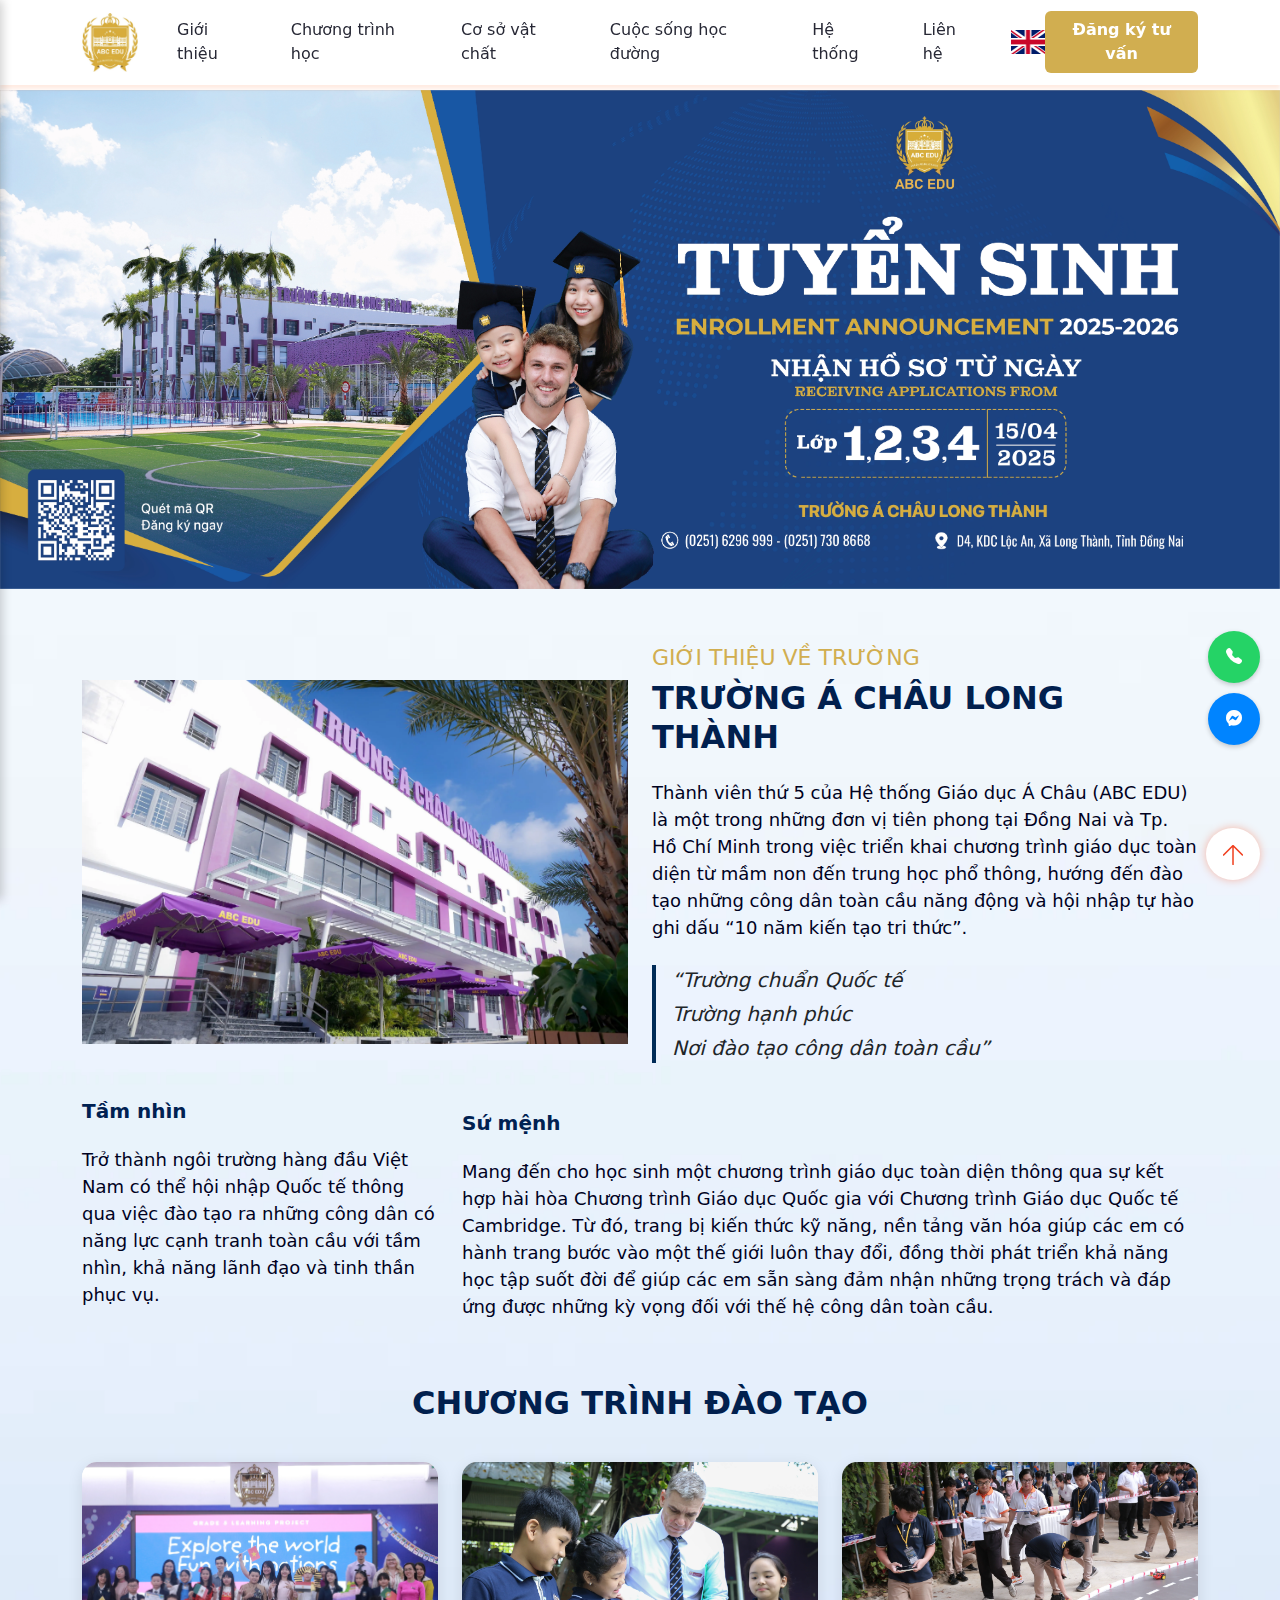
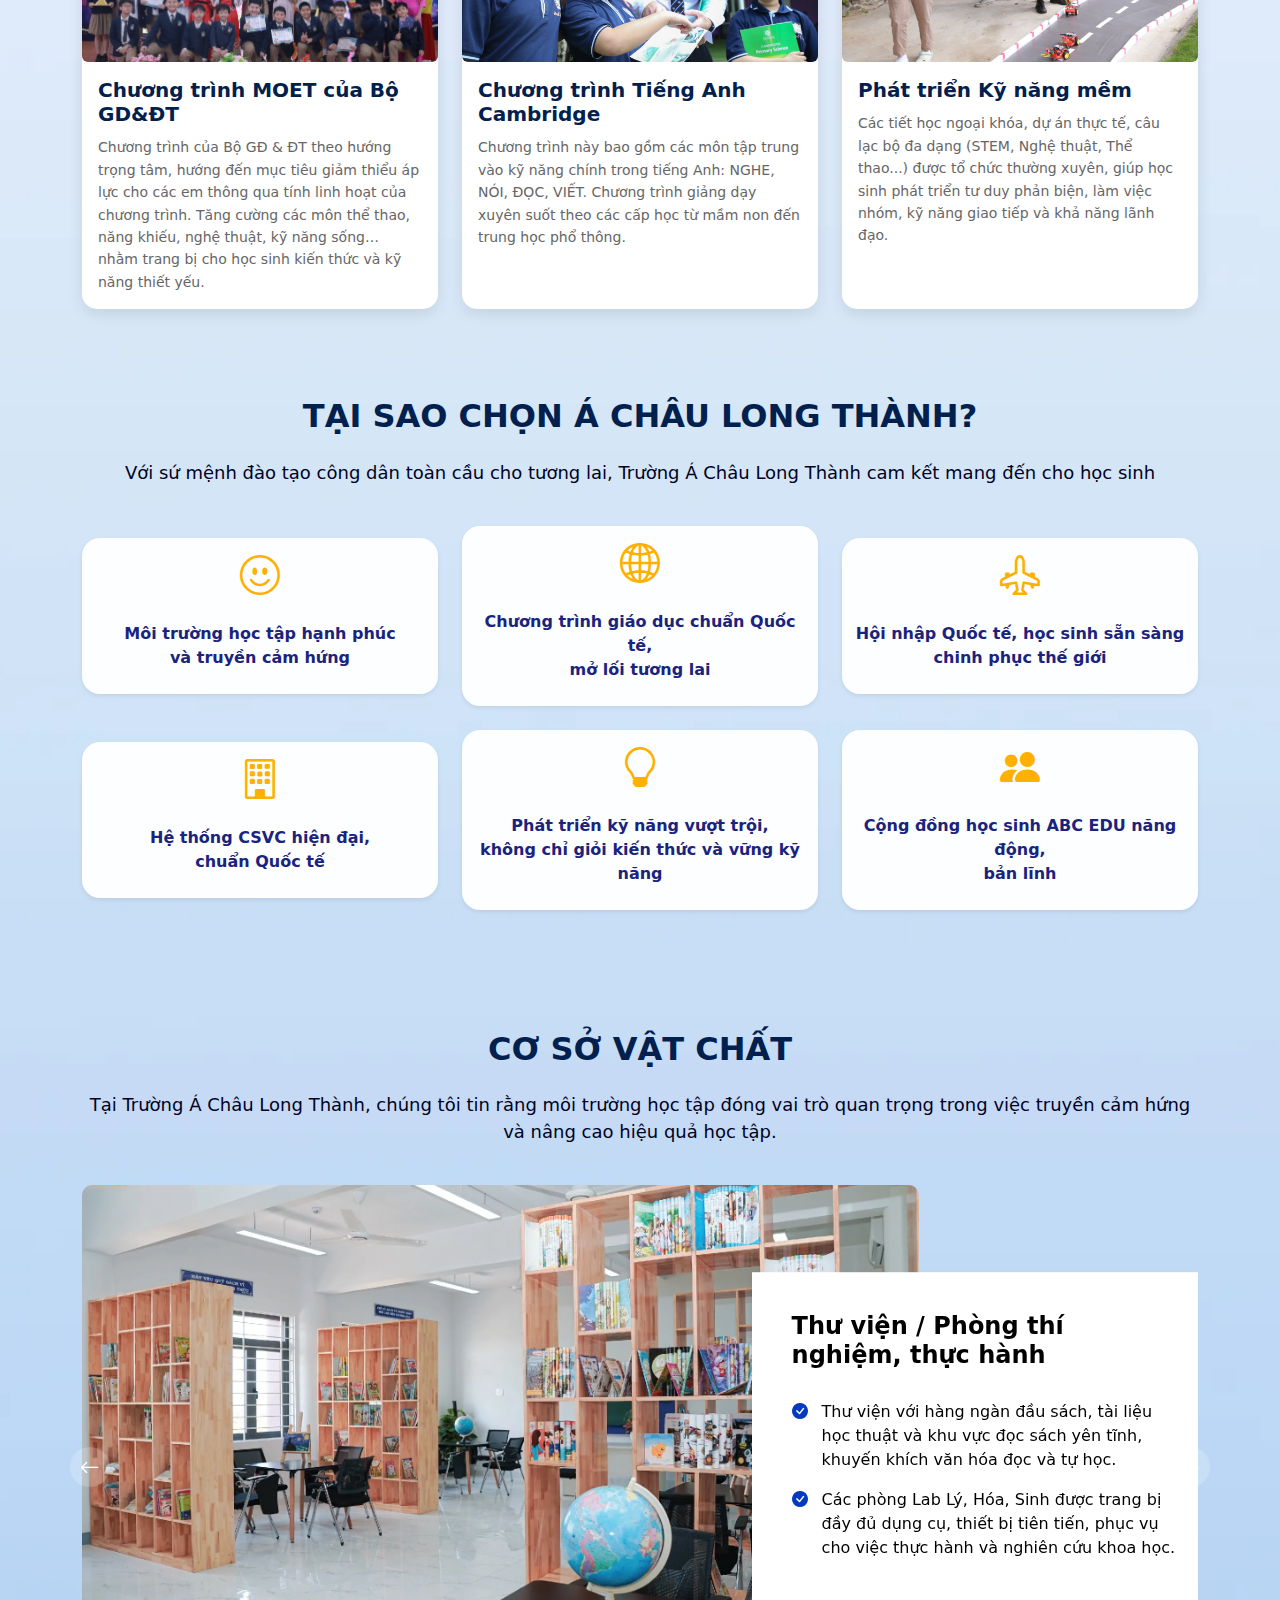
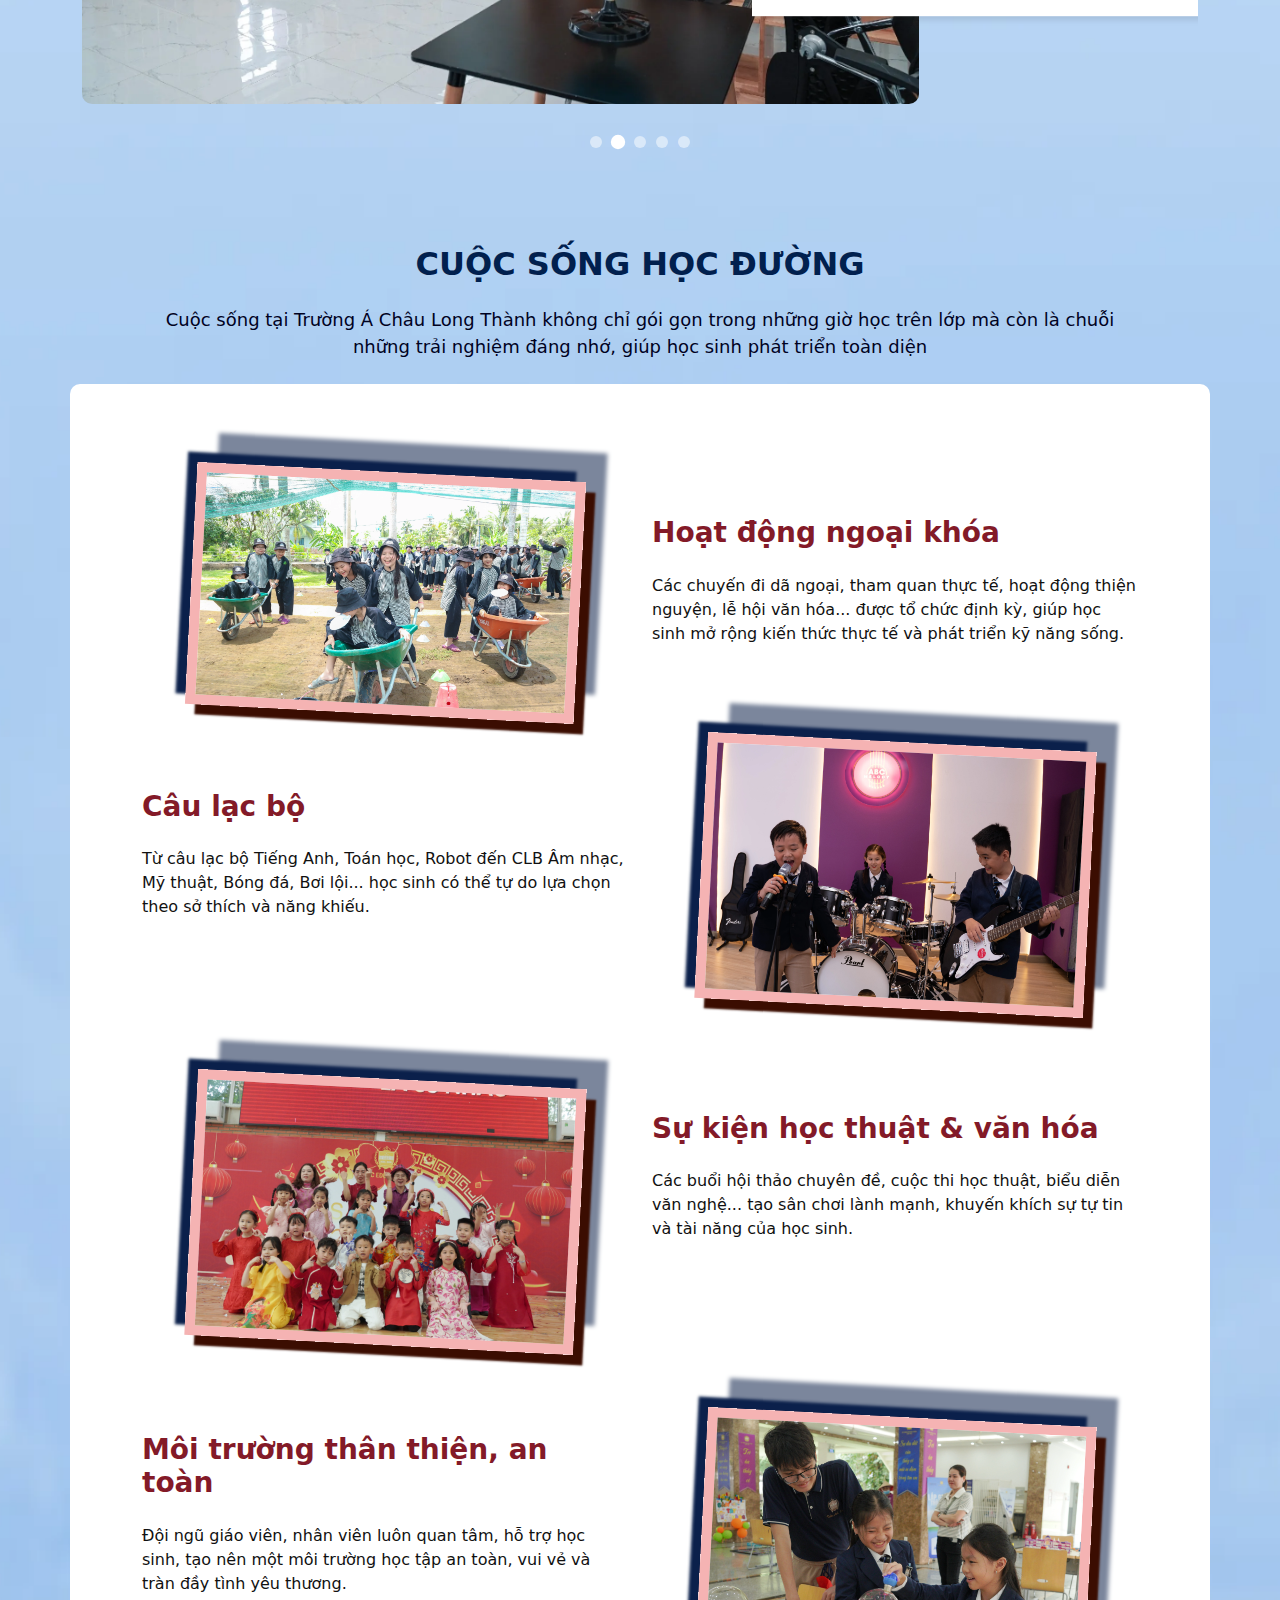
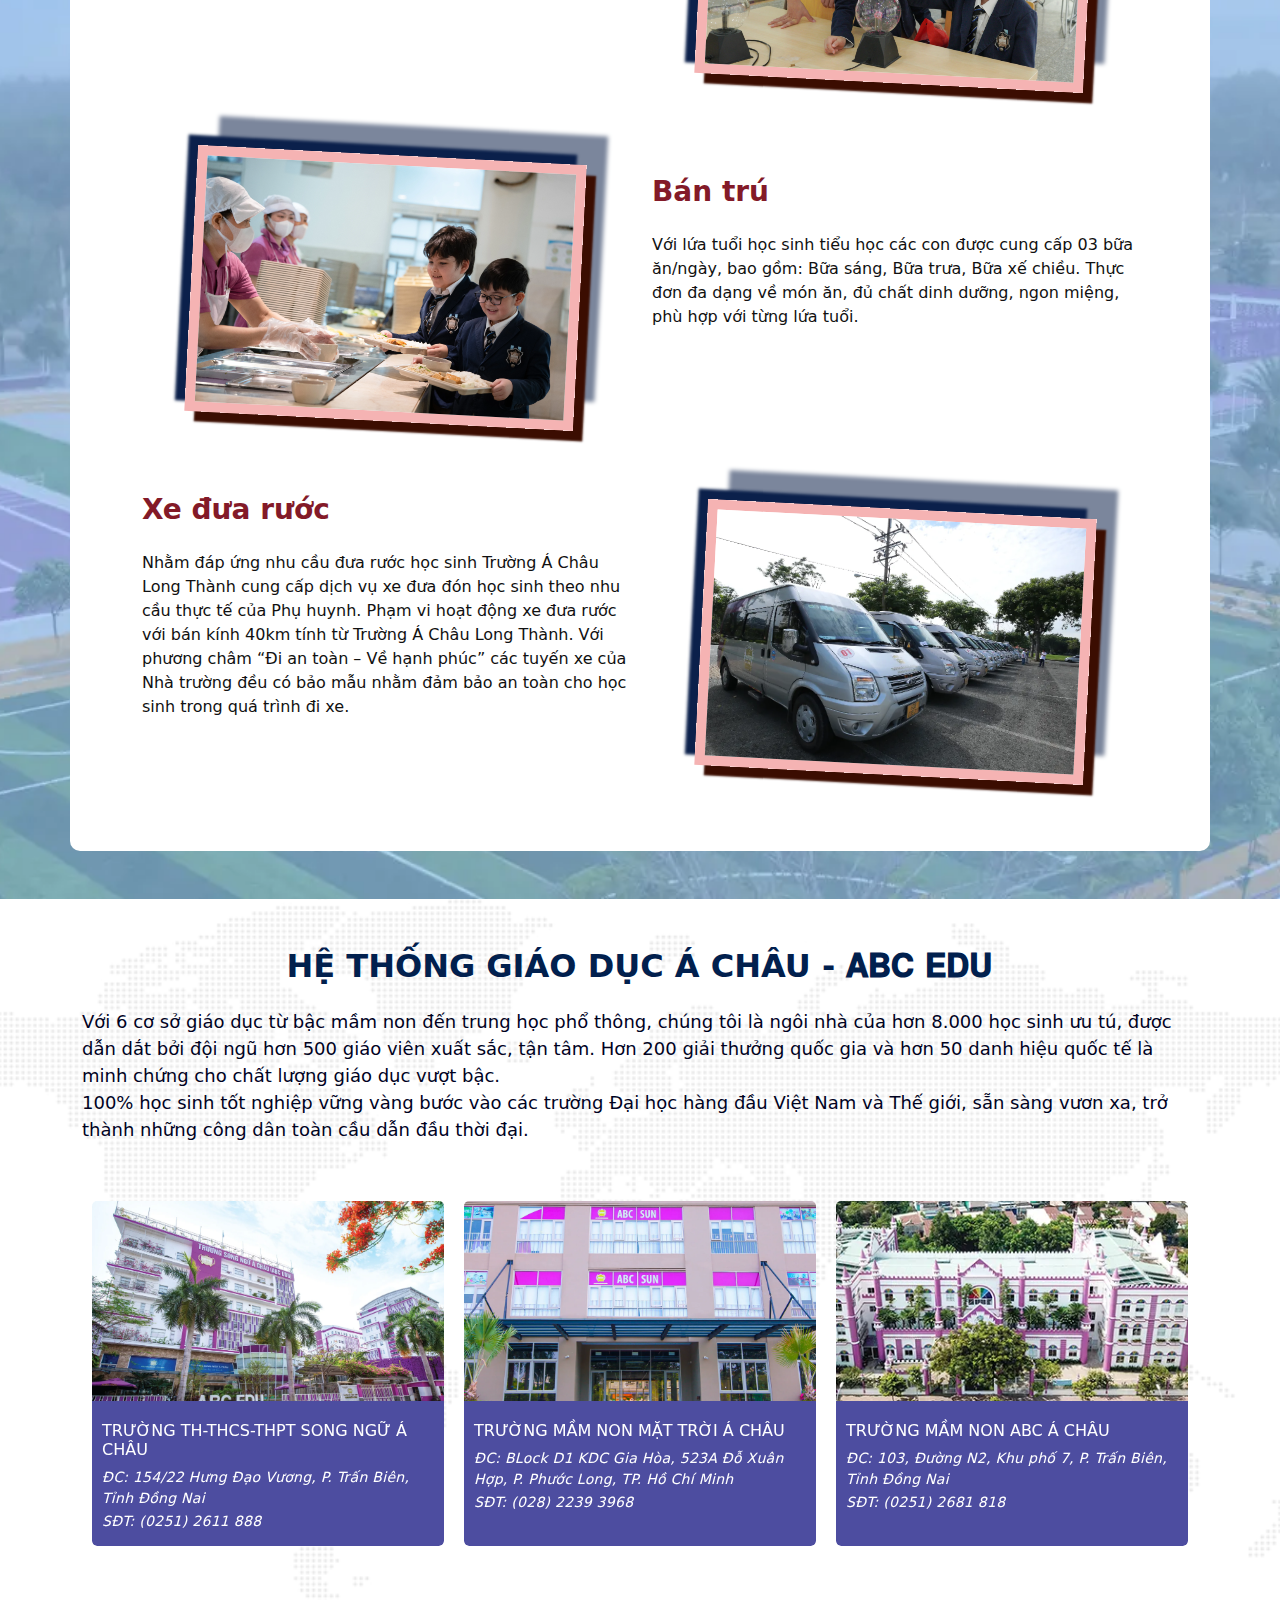
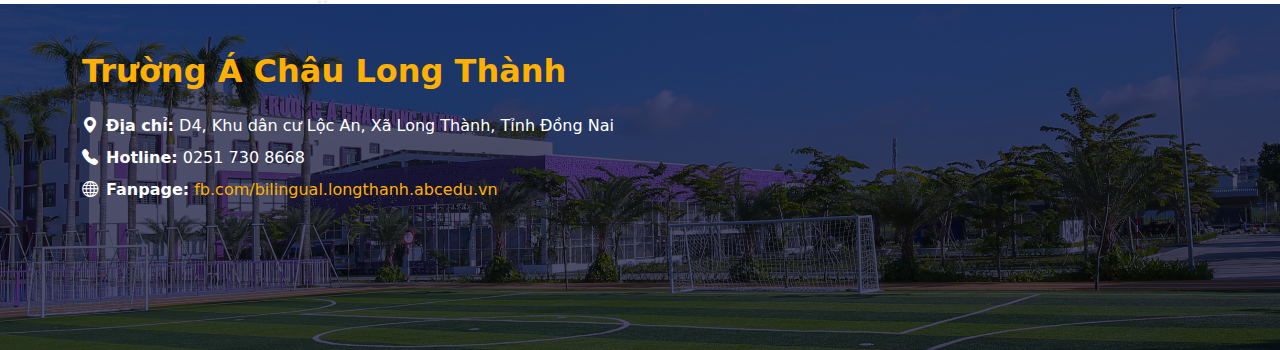
<file: index.html>
<!DOCTYPE html>
<html lang="en">

<head>
    <!-- Cơ bản -->
    <meta charset="UTF-8" />
    <meta name="viewport" content="width=device-width, initial-scale=1.0" />
    <link rel="icon" type="image/png" href="img/logo.png" />

    <title>Trường Song Ngữ Á Châu Long Thành</title>
    <meta name="title" content="Tuyển sinh lớp 1, 2, 3, 4 năm 2025 - Trường Song Ngữ Á Châu Long Thành" />
    <meta name="description"
        content="Đăng ký tuyển sinh tiểu học năm 2025 tại Trường Song Ngữ Á Châu Long Thành. Hướng dẫn thủ tục, hồ sơ và lịch tuyển sinh. Cơ hội học tập song ngữ chất lượng." />
    <meta name="keywords"
        content="Tuyển sinh lớp 1, 2, 3, 4 năm, tiểu học song ngữ, Trường Á Châu Long Thành, học song ngữ, tiểu học 2025" />
    <meta name="robots" content="index, follow" />
    <meta name="author" content="Trường Song Ngữ Á Châu Long Thành" />

    <!-- Open Graph (Facebook, Zalo, LinkedIn) -->
    <meta property="og:type" content="website" />
    <meta property="og:url" content="https://tsdclt.abcedu.vn/" />
    <meta property="og:title" content="Tuyển sinh lớp 1, 2, 3, 4 năm 2025 - Trường Song Ngữ Á Châu Long Thành" />
    <meta property="og:description"
        content="Đăng ký tuyển sinh tiểu học năm 2025 tại Trường Song Ngữ Á Châu Long Thành. Hướng dẫn thủ tục, hồ sơ và lịch tuyển sinh. Cơ hội học tập song ngữ chất lượng." />
    <meta property="og:image" content="https://abcedu.vn/vnt_upload/weblink/logo.png" />

    <!-- Twitter Card -->
    <meta name="twitter:card" content="summary_large_image" />
    <meta name="twitter:url" content="https://tsdclt.abcedu.vn/" />
    <meta name="twitter:title" content="Tuyển sinh lớp 1, 2, 3, 4 năm 2025 - Trường Song Ngữ Á Châu Long Thành" />
    <meta name="twitter:description"
        content="Đăng ký tuyển sinh tiểu học năm 2025 tại Trường Song Ngữ Á Châu Long Thành. Hướng dẫn thủ tục, hồ sơ và lịch tuyển sinh. Cơ hội học tập song ngữ chất lượng." />
    <meta name="twitter:image" content="https://abcedu.vn/vnt_upload/weblink/logo.png" />

    <!-- Google tag (gtag.js) -->
    <script async src="https://www.googletagmanager.com/gtag/js?id=AW-16959183249">
    </script>
    <script>
        window.dataLayer = window.dataLayer || [];
        function gtag() { dataLayer.push(arguments); }
        gtag('js', new Date());

        gtag('config', 'AW-16959183249');
    </script>

    <!-- Canonical URL -->
    <link rel="canonical" href="https://tsdclt.abcedu.vn/" />


    <link rel="stylesheet" href="css/styles.css">
    <link rel="stylesheet" href="css/bootstrap.min.css">
    <script src="js/bootstrap.min.js"></script>
    <link rel="stylesheet" href="https://cdn.jsdelivr.net/npm/bootstrap-icons@1.11.3/font/bootstrap-icons.css">

    <script type="text/javascript" src="js/jquery-3.7.1.min.js"></script>
    <script type="text/javascript" src="js/slick.min.js"></script>
    <link rel="stylesheet" type="text/css" href="css/slick.css" />

</head>

<body>
    <header>
        <nav class="navbar navbar-expand-lg fixed-top head-custom">
            <div class="container d-flex justify-content-between align-items-center">

                <a class="navbar-brand" href="#">
                    <img src="img/logo.png" alt="Logo" width="56">
                </a>

                <button class="btn btn-outline-dark d-lg-none ms-auto" id="menuToggle">
                    <span class="navbar-toggler-icon"></span>
                </button>

                <div class="collapse navbar-collapse justify-content-center" id="navbarNav">
                    <ul class="navbar-nav">
                        <li class="nav-item"><a class="nav-link scroll-link" href="#about">Giới thiệu</a></li>
                        <li class="nav-item"><a class="nav-link scroll-link" href="#program">Chương trình học</a></li>
                        <li class="nav-item"><a class="nav-link scroll-link" href="#facilities">Cơ sở vật chất</a></li>
                        <li class="nav-item"><a class="nav-link scroll-link" href="#campus-life">Cuộc sống học đường</a>
                        </li>
                        <li class="nav-item"><a class="nav-link scroll-link" href="#partners">Hệ thống</a></li>
                        <li class="nav-item"><a class="nav-link scroll-link" href="#register">Liên hệ</a></li>
                    </ul>
                    <div class="language-flags">
                        <div class="flag-container">
                            <img src="img/en.png" alt="English" class="flag" id="enFlag">
                        </div>
                    </div>
                </div>

                <a href="https://forms.gle/Wt4cAT2NrPTc7TQH9" target="_blank"
                    class="btn btn-submit-form d-none d-lg-block">Đăng ký tư vấn</a>
            </div>
        </nav>
    </header>

    <!-- Menu Mobile -->
    <div class="mobile-menu" id="mobileMenu">
        <button class="close-btn" id="closeMenu">&times;</button>

        <a class="navbar-brand" href="#">
            <img src="img/logo.png" alt="Logo" width="56">
        </a>

        <ul class="navbar-nav flex-column text-left py-3">
            <li class="nav-item"><a class="nav-link scroll-link" href="#about">Giới thiệu</a></li>
            <li class="nav-item"><a class="nav-link scroll-link" href="#program">Chương trình học</a></li>
            <li class="nav-item"><a class="nav-link scroll-link" href="#facilities">Cơ sở vật chất</a></li>
            <li class="nav-item"><a class="nav-link scroll-link" href="#campus-life">Cuộc sống học đường</a></li>
            <li class="nav-item"><a class="nav-link scroll-link" href="#partners">Hệ thống</a></li>
            <li class="nav-item"><a class="nav-link scroll-link" href="#contact">Liên hệ</a></li>
        </ul>
        <div class="language-flags">
            <div class="flag-container">
                <img src="img/en.png" alt="English" class="flag" id="m_enFlag">
            </div>
        </div>

        <a href="https://forms.gle/Wt4cAT2NrPTc7TQH9" target="_blank" class="btn btn-submit-form m-3">Đăng ký tư vấn</a>
    </div>

    <section class="intro">
        <img class="intro-img1" src="img/bg-banner.webp" alt="intro" class="img-fluid">
        <img class="intro-img2" src="img/bg-banner-mobile.webp" alt="intro" class="img-fluid">
    </section>

    <div class="bg-global">

        <!-- Giới thiệu -->
        <section class="about py-5 position-relative" id="about">
            <div class="container">
                <div class="row align-items-center">
                    <div class="col-lg-6">
                        <div class="">
                            <img src="img/about_school.webp" alt="Trường Á Châu Long Thành" class="img-fluid">
                        </div>
                    </div>
                    <div class="col-lg-6">
                        <div class="intro-content">
                            <h4 class="my-2 text-about">GIỚI THIỆU VỀ TRƯỜNG <h4>
                                    <h2 class="section-title">TRƯỜNG Á CHÂU
                                        LONG THÀNH</h2>
                                    <p class="des-section">
                                        Thành viên thứ 5 của Hệ thống Giáo dục Á Châu (ABC EDU)
                                        là một trong những đơn vị tiên phong tại Đồng Nai và Tp. Hồ Chí Minh trong việc
                                        triển khai chương trình giáo dục toàn diện từ mầm non đến trung học phổ thông,
                                        hướng
                                        đến đào tạo những công dân toàn cầu năng động và hội nhập tự hào ghi dấu “10 năm
                                        kiến tạo tri thức”.
                                    </p>

                                    <blockquote class="blockquote fst-italic my-4 ps-3"
                                        style="border-left: 4px solid #002b57;">
                                        <p class="mb-1">“Trường chuẩn Quốc tế</p>
                                        <p class="mb-1">Trường hạnh phúc</p>
                                        <p class="mb-0">Nơi đào tạo công dân toàn cầu”</p>
                                    </blockquote>
                        </div>
                    </div>
                    <div class="col-lg-4">
                        <h5 class="fw-bold" style="color: rgb(0, 33, 82);">Tầm nhìn</h5>
                        <p class="des-section">
                            Trở thành ngôi trường hàng đầu Việt Nam có thể hội nhập Quốc tế thông qua việc
                            đào tạo ra những công dân có năng lực cạnh tranh toàn cầu với tầm nhìn, khả năng
                            lãnh đạo và tinh thần phục vụ.
                        </p>

                    </div>
                    <div class="col-lg-8">
                        <h5 class="fw-bold mt-4" style="color: rgb(0, 33, 82);">Sứ mệnh</h5>
                        <p class="des-section">
                            Mang đến cho học sinh một chương trình giáo dục toàn diện thông qua sự kết hợp
                            hài hòa Chương trình Giáo dục Quốc gia với Chương trình Giáo dục Quốc tế
                            Cambridge. Từ đó, trang bị kiến thức kỹ năng, nền tảng văn hóa giúp các em có
                            hành trang bước vào một thế giới luôn thay đổi, đồng thời phát triển khả năng
                            học tập suốt đời để giúp các em sẵn sàng đảm nhận những trọng trách và đáp ứng
                            được những kỳ vọng đối với thế hệ công dân toàn cầu.
                        </p>
                    </div>
                </div>
            </div>
        </section>

        <!-- Chương trình học -->
        <section class="training" id="program">
            <div class="container">
                <div class="row">
                    <div class="col-sm-12 text-center">
                        <h2 class="section-title pb-3">Chương trình đào tạo</h4>
                    </div>

                </div>
                <div class="row py-3">
                    <div class="col-lg-4 mb-4">
                        <div class="program-card">
                            <img src="img/ctdt-01.webp" alt="Chương trình của Bộ GD&ĐT" class="img-fluid rounded">
                            <div class="program-content p-3">
                                <h4 class="program-title">Chương trình MOET của Bộ GD&ĐT</h4>
                                <p class="program-description">
                                    Chương trình của Bộ GĐ & ĐT theo hướng trọng tâm, hướng đến mục tiêu giảm thiểu áp
                                    lực
                                    cho các em thông qua tính linh hoạt của chương trình. Tăng cường các môn thể thao,
                                    năng
                                    khiếu, nghệ thuật, kỹ năng sống… nhằm trang bị cho học sinh kiến thức và kỹ năng
                                    thiết
                                    yếu.
                                </p>
                            </div>
                        </div>
                    </div>

                    <div class="col-lg-4 mb-4">
                        <div class="program-card">
                            <img src="img/ctdt-02.webp" alt="Chương trình Tiếng Anh Cambridge"
                                class="img-fluid rounded">
                            <div class="program-content p-3">
                                <h4 class="program-title">Chương trình Tiếng Anh Cambridge</h4>
                                <p class="program-description">
                                    Chương trình này bao gồm các môn tập trung vào kỹ năng chính trong tiếng Anh: NGHE,
                                    NÓI,
                                    ĐỌC, VIẾT. Chương trình giảng dạy xuyên suốt theo các cấp học từ mầm non đến trung
                                    học
                                    phổ thông.
                                </p>
                            </div>
                        </div>
                    </div>

                    <div class="col-lg-4 mb-4">
                        <div class="program-card">
                            <img src="img/ctdt-03.webp" alt="Phát triển Kỹ năng mềm" class="img-fluid rounded">
                            <div class="program-content p-3">
                                <h4 class="program-title">Phát triển Kỹ năng mềm</h4>
                                <p class="program-description">
                                    Các tiết học ngoại khóa, dự án thực tế, câu lạc bộ đa dạng (STEM, Nghệ thuật, Thể
                                    thao...) được tổ chức thường xuyên, giúp học sinh phát triển tư duy phản biện, làm
                                    việc
                                    nhóm, kỹ năng giao tiếp và khả năng lãnh đạo.
                                </p>
                            </div>
                        </div>
                    </div>

                </div>
            </div>
        </section>

        <!-- Tại sao chọn? -->
        <section id="why">
            <div class="container">
                <div class="row align-items-center py-5">
                    <div class="col-12 text-center mb-4">
                        <h2 class="section-title">Tại sao chọn Á Châu Long Thành?</h4>
                            <p class="des-section">
                                Với sứ mệnh đào tạo công dân toàn cầu cho tương lai, Trường Á Châu Long Thành cam kết
                                mang đến cho học sinh
                            </p>
                    </div>
                    <div class="col-lg-4 col-md-6 mb-4">
                        <div class="stat-card h-100 text-center p-2 pb-4 shadow-sm wow fadeInUp" data-wow-delay="0.1s"
                            style="border-radius: 18px; transition: transform 0.3s, box-shadow 0.3s; background: #fdfeff;">
                            <div class="stat-icon mb-3" style="font-size: 2.5rem; color: #ffb000;">
                                <i class="bi bi-emoji-smile"></i>
                            </div>
                            <div class="stat-text fw-semibold" style="color: #1a237e;">Môi trường học tập hạnh
                                phúc <br>và truyền cảm hứng</div>
                        </div>
                    </div>
                    <div class="col-lg-4 col-md-6 mb-4">
                        <div class="stat-card h-100 text-center p-2 pb-4 shadow-sm wow fadeInUp" data-wow-delay="0.2s"
                            style="border-radius: 18px; transition: transform 0.3s, box-shadow 0.3s; background: #fdfeff;">
                            <div class="stat-icon mb-3" style="font-size: 2.5rem; color: #ffb000;">
                                <i class="bi bi-globe2"></i>
                            </div>
                            <div class="stat-text fw-semibold" style="color: #1a237e;">Chương trình giáo dục
                                chuẩn Quốc tế,<br> mở lối tương lai</div>
                        </div>
                    </div>
                    <div class="col-lg-4 col-md-6 mb-4">
                        <div class="stat-card h-100 text-center p-2 pb-4 shadow-sm wow fadeInUp" data-wow-delay="0.3s"
                            style="border-radius: 18px; transition: transform 0.3s, box-shadow 0.3s; background: #fdfeff;">
                            <div class="stat-icon mb-3" style="font-size: 2.5rem; color: #ffb000;">
                                <i class="bi bi-airplane-engines"></i>
                            </div>
                            <div class="stat-text fw-semibold" style="color: #1a237e;">Hội nhập Quốc tế, học
                                sinh sẵn sàng <br> chinh phục thế giới</div>
                        </div>
                    </div>
                    <div class="col-lg-4 col-md-6 mb-4">
                        <div class="stat-card h-100 text-center p-2 pb-4 shadow-sm wow fadeInUp" data-wow-delay="0.4s"
                            style="border-radius: 18px; transition: transform 0.3s, box-shadow 0.3s; background: #fdfeff;">
                            <div class="stat-icon mb-3" style="font-size: 2.5rem; color: #ffb000;">
                                <i class="bi bi-building"></i>
                            </div>
                            <div class="stat-text fw-semibold" style="color: #1a237e;">Hệ thống CSVC hiện đại, <br>
                                chuẩn Quốc tế</div>
                        </div>
                    </div>
                    <div class="col-lg-4 col-md-6 mb-4">
                        <div class="stat-card h-100 text-center p-2 pb-4 shadow-sm wow fadeInUp" data-wow-delay="0.5s"
                            style="border-radius: 18px; transition: transform 0.3s, box-shadow 0.3s; background: #fdfeff;">
                            <div class="stat-icon mb-3" style="font-size: 2.5rem; color: #ffb000;">
                                <i class="bi bi-lightbulb"></i>
                            </div>
                            <div class="stat-text fw-semibold" style="color: #1a237e;">Phát triển kỹ năng vượt
                                trội,<br> không chỉ giỏi kiến thức và vững kỹ năng</div>
                        </div>
                    </div>
                    <div class="col-lg-4 col-md-6 mb-4">
                        <div class="stat-card h-100 text-center p-2 pb-4 shadow-sm wow fadeInUp" data-wow-delay="0.6s"
                            style="border-radius: 18px; transition: transform 0.3s, box-shadow 0.3s; background: #fdfeff;">
                            <div class="stat-icon mb-3" style="font-size: 2.5rem; color: #ffb000;">
                                <i class="bi bi-people-fill"></i>
                            </div>
                            <div class="stat-text fw-semibold" style="color: #1a237e;">Cộng đồng học sinh ABC
                                EDU năng động, <br>bản lĩnh</div>
                        </div>
                    </div>

                </div>
            </div>
        </section>

        <!-- Cơ sở vật chất -->
        <section id="facilities" class="facilities py-5">
            <div class="container">
                <div class="row">
                    <div class="col-12 text-center mb-4">
                        <h2 class="section-title">Cơ sở vật chất</h2>
                        <p class="des-section">
                            Tại Trường Á Châu Long Thành, chúng tôi tin rằng môi trường học tập đóng vai trò quan trọng
                            trong việc truyền cảm hứng và nâng cao hiệu quả học tập.
                        </p>
                    </div>
                    <div class="col-12">
                        <div class="row">
                            <div class="col-12">
                                <div class="row">
                                    <div class="facilities-slider">
                                        <div class="facilities-item">
                                            <div class="col-lg-9 box-img">
                                                <img src="img/facilities/csvc-01.webp" alt="facilities"
                                                    class="img-fluid w-100">
                                            </div>
                                            <div class="col-lg-5 sol-md-12 box-text">
                                                <h4 class="title-sli">Phòng học hiện đại / STEM</h4>
                                                <ul class="list-unstyled">
                                                    <li class="mb-3"><i
                                                            class="bi bi-check-circle-fill text-primary-custom me-2"></i>
                                                        Các phòng học được trang bị đầy đủ thiết bị trợ giảng, điều hòa,
                                                        hệ thống âm thanh, ánh sáng đạt chuẩn, tạo không gian học tập
                                                        thoải
                                                        mái và tiện nghi.
                                                    </li>
                                                    <li class="mb-3"><i
                                                            class="bi bi-check-circle-fill text-primary-custom me-2"></i>
                                                        Phòng học STEM chuyên biệt, với đầy đủ thiết bị thí nghiệm, mô
                                                        hình công nghệ và công cụ lập trình – là không gian lý tưởng để
                                                        học sinh phát triển tư duy sáng tạo, kỹ năng giải quyết vấn đề
                                                        và làm việc nhóm thông qua các dự án khoa học – kỹ thuật.
                                                    </li>
                                                </ul>

                                            </div>
                                        </div>

                                        <div class="facilities-item">
                                            <div class="col-lg-9 box-img">
                                                <img src="img/facilities/csvc-02.webp" alt="Advantages"
                                                    class="img-fluid w-100">
                                            </div>
                                            <div class="col-lg-5 sol-md-12 box-text">
                                                <h4 class="title-sli">Thư viện / Phòng thí nghiệm, thực hành</h4>
                                                <ul class="list-unstyled">
                                                    <li class="mb-3"><i
                                                            class="bi bi-check-circle-fill text-primary-custom me-2"></i>
                                                        Thư viện với hàng ngàn đầu sách, tài liệu học thuật và khu vực
                                                        đọc
                                                        sách yên tĩnh, khuyến khích văn hóa đọc và tự học.
                                                    </li>
                                                    <li class="mb-3"><i
                                                            class="bi bi-check-circle-fill text-primary-custom me-2"></i>
                                                        Các phòng Lab Lý, Hóa, Sinh được trang bị đầy đủ dụng cụ, thiết
                                                        bị
                                                        tiên tiến, phục vụ cho việc thực hành và nghiên cứu khoa học.
                                                    </li>

                                                </ul>
                                            </div>
                                        </div>
                                        <div class="facilities-item">
                                            <div class="col-lg-9 box-img">
                                                <img src="img/facilities/csvc-04.webp" alt="Advantages"
                                                    class="img-fluid w-100">
                                            </div>
                                            <div class="col-lg-5 sol-md-12 box-text">
                                                <h4 class="title-sli">Phòng nghệ thuật</h4>
                                                <ul class="list-unstyled">
                                                    <li class="mb-3"><i
                                                            class="bi bi-check-circle-fill text-primary-custom me-2"></i>
                                                        Phòng âm nhạc, phòng mỹ thuật với đầy đủ nhạc cụ và dụng cụ, là
                                                        nơi
                                                        học sinh phát triển tài năng và sự sáng tạo.
                                                    </li>

                                                </ul>
                                            </div>
                                        </div>
                                        <div class="facilities-item">
                                            <div class="col-lg-9 box-img">
                                                <img src="img/facilities/csvc-05.webp" alt="Advantages"
                                                    class="img-fluid w-100">
                                            </div>
                                            <div class="col-lg-5 sol-md-12 box-text">
                                                <h4 class="title-sli">Nhà thể thao đa năng</h4>
                                                <ul class="list-unstyled">
                                                    <li class="mb-3"><i
                                                            class="bi bi-check-circle-fill text-primary-custom me-2"></i>
                                                        Bao gồm các sân bóng rổ, cầu lông ... giúp học sinh rèn luyện
                                                        thể
                                                        chất, phát triển kỹ năng thể thao và tinh thần đồng đội.
                                                    </li>

                                                </ul>
                                            </div>
                                        </div>
                                        <div class="facilities-item">
                                            <div class="col-lg-9 box-img">
                                                <img src="img/facilities/csvc-03.webp" alt="Advantages"
                                                    class="img-fluid w-100">
                                            </div>
                                            <div class="col-lg-5 sol-md-12 box-text">
                                                <h4 class="title-sli">Hồ bơi / Sân bóng đá</h4>
                                                <ul class="list-unstyled">
                                                    <li class="mb-3"><i
                                                            class="bi bi-check-circle-fill text-primary-custom me-2"></i>
                                                        Sân bóng đá: rộng rãi, đạt chuẩn, phục vụ các hoạt động thể
                                                        thao, giáo dục thể chất và tổ chức các giải đấu giao lưu.
                                                    </li>
                                                    <li class="mb-3"><i
                                                            class="bi bi-check-circle-fill text-primary-custom me-2"></i>
                                                        Hồ bơi: hiện đại, được giám sát an toàn tuyệt đối và tích hợp
                                                        trong chương trình giáo dục thể chất.
                                                    </li>
                                                </ul>
                                            </div>
                                        </div>
                                    </div>
                                </div>
                            </div>
                        </div>
                    </div>
                </div>
            </div>
        </section>

        <!-- Cuộc sống học đường -->
        <section class="activities py-5" id="campus-life">
            <div class="container">
                <div class="row">
                    <div class="col-12 mb-5 text-center">
                        <h2 class="section-title">Cuộc sống học đường</h2>
                        <p class="des-section" style="max-width: 85%; margin: 0 auto;">
                            Cuộc sống tại Trường Á Châu Long Thành không chỉ gói gọn trong những giờ học trên lớp mà còn
                            là
                            chuỗi những trải nghiệm đáng nhớ, giúp học sinh phát triển toàn diện
                        </p>
                    </div>
                </div>

                <div class="row g-4 activities-content">
                    <div class="pd-ac-item">
                        <div class="row align-items-center">
                            <div class="col-md-6">
                                <img src="img/slider/activities-01.webp" alt="Hoạt động 1"
                                    class="img-fluid custom-img-ac">
                            </div>
                            <div class="col-md-6">
                                <div class="activities-text py-5">
                                    <h3 class="mb-4 title-acti">Hoạt động ngoại khóa</h3>
                                    <p class="mb-4">Các chuyến đi dã ngoại, tham quan thực tế, hoạt động thiện nguyện,
                                        lễ
                                        hội văn hóa... được tổ chức định kỳ, giúp học sinh mở rộng kiến thức thực tế và
                                        phát
                                        triển kỹ năng sống.</p>
                                </div>
                            </div>
                        </div>
                    </div>
                    <div class="pd-ac-item">
                        <div class="row align-items-center">
                            <div class="col-md-6">
                                <div class="activities-text pb-3">
                                    <h3 class="mb-4 title-acti">Câu lạc bộ</h3>
                                    <p class="mb-4">Từ câu lạc bộ Tiếng Anh, Toán học, Robot đến CLB Âm nhạc, Mỹ thuật,
                                        Bóng
                                        đá, Bơi lội... học sinh có thể tự do lựa chọn theo sở thích và năng khiếu.</p>
                                </div>
                            </div>
                            <div class="col-md-6">
                                <img src="img/slider/activities-02.webp" alt="Hoạt động 1"
                                    class="img-fluid custom-img-ac">
                            </div>
                        </div>
                    </div>

                    <div class="pd-ac-item">
                        <div class="row align-items-center">
                            <div class="col-md-6 pt-5">
                                <img src="img/slider/activities-03.webp" alt="Hoạt động 1"
                                    class="img-fluid custom-img-ac">
                            </div>
                            <div class="col-md-6">
                                <div class="activities-text py-5">
                                    <h3 class="mb-4 title-acti">Sự kiện học thuật & văn hóa</h3>
                                    <p class=" mb-4">Các buổi hội thảo chuyên đề, cuộc thi học thuật, biểu diễn văn
                                        nghệ...
                                        tạo sân chơi lành mạnh, khuyến khích sự tự tin và tài năng của học sinh.</p>
                                </div>
                            </div>
                        </div>
                    </div>
                    <div class="pd-ac-item">
                        <div class="row align-items-center">

                            <div class="col-md-6">
                                <div class="activities-text py-5">
                                    <h3 class="mb-4 title-acti">Môi trường thân thiện, an toàn</h3>
                                    <p class=" mb-4">
                                        Đội ngũ giáo viên, nhân viên luôn quan tâm, hỗ trợ học sinh, tạo nên một môi
                                        trường học tập an toàn, vui vẻ và tràn đầy tình yêu thương.
                                    </p>
                                </div>
                            </div>
                            <div class="col-md-6 pt-5">
                                <img src="img/slider/activities-04.webp" alt="Hoạt động 1"
                                    class="img-fluid custom-img-ac">
                            </div>
                        </div>
                    </div>
                    <div class="pd-ac-item">
                        <div class="row align-items-center">
                            <div class="col-md-6 pt-5">
                                <img src="img/slider/activities-05.webp" alt="Hoạt động 1"
                                    class="img-fluid custom-img-ac">
                            </div>
                            <div class="col-md-6">
                                <div class="activities-text py-5">
                                    <h3 class="mb-4 title-acti">Bán trú</h3>
                                    <p class=" mb-4">
                                        Với lứa tuổi học sinh tiểu học các con được cung cấp 03 bữa ăn/ngày, bao gồm:
                                        Bữa
                                        sáng, Bữa trưa, Bữa xế chiều. Thực đơn đa dạng về món ăn, đủ chất dinh dưỡng,
                                        ngon
                                        miệng, phù hợp với từng lứa tuổi.
                                    </p>
                                </div>
                            </div>
                        </div>
                    </div>
                    <div class="pd-ac-item">
                        <div class="row align-items-center">
                            <div class="col-md-6">
                                <div class="activities-text py-5">
                                    <h3 class="mb-4 title-acti">Xe đưa rước</h3>
                                    <p class=" mb-4">
                                        Nhằm đáp ứng nhu cầu đưa rước học sinh Trường Á Châu Long Thành cung cấp dịch vụ
                                        xe
                                        đưa đón học sinh theo nhu cầu thực tế của Phụ huynh. Phạm vi hoạt động xe đưa
                                        rước
                                        với bán kính 40km tính từ Trường Á Châu Long Thành. Với phương châm “Đi an toàn
                                        – Về
                                        hạnh phúc” các tuyến xe của Nhà trường đều có bảo mẫu nhằm đảm bảo an toàn cho
                                        học
                                        sinh trong quá trình đi xe.
                                    </p>
                                </div>
                            </div>
                            <div class="col-md-6 pt-5">
                                <img src="img/slider/activities-06.webp" alt="Hoạt động 1"
                                    class="img-fluid custom-img-ac">
                            </div>
                        </div>
                    </div>
                </div>
            </div>
        </section>

    </div>
    <!-- Hệ thống ABC EDU -->
    <section class="partners py-5" id="partners">
        <div class="container">
            <div class="mb-5">
                <h2 class="section-title text-center">HỆ THỐNG GIÁO DỤC Á CHÂU - 𝐀𝐁𝐂 𝐄𝐃𝐔 </h2>
                <p class="des-section text-left">
                    Với 6 cơ sở giáo dục từ bậc mầm non đến trung học phổ thông, chúng tôi là ngôi nhà của hơn 8.000
                    học
                    sinh ưu tú, được dẫn dắt bởi đội ngũ hơn 500 giáo viên xuất sắc, tận tâm. Hơn 200 giải thưởng
                    quốc
                    gia và hơn 50 danh hiệu quốc tế là minh chứng cho chất lượng giáo dục vượt bậc.<br>
                    100% học sinh tốt nghiệp vững vàng bước vào các trường Đại học hàng đầu Việt Nam và Thế giới,
                    sẵn
                    sàng vươn xa, trở thành những công dân toàn cầu dẫn đầu thời đại.
                </p>
            </div>
            <div class="row">
                <div class="partner-slider">
                    <div class="partner-item">
                        <a href="https://www.facebook.com/bilingual.Longthanh.abcedu.vn" target="_blank">
                            <img src="img/partners/partners-03.webp" alt="Partner 1" class="img-fluid">
                            <div class="card-partner">
                                <h4 class="title-partner"> TRƯỜNG MẦM NON Á CHÂU</h4>
                                <p>ĐC: N5 KDC Phường Thống Nhất, P. Trấn Biên, Tỉnh Đồng Nai </p>
                                <span>SĐT: (0251) 8611 999</span>
                            </div>
                        </a>
                    </div>
                    <div class="partner-item">
                        <a href="https://www.facebook.com/bilingual.abcedu.vn" target="_blank">
                            <img src="img/partners/partners-02.webp" alt="Partner 2" class="img-fluid">
                            <div class="card-partner">
                                <h4 class="title-partner">TRƯỜNG TH-THCS-THPT SONG NGỮ Á CHÂU</h4>
                                <p>ĐC: 154/22 Hưng Đạo Vương, P. Trấn Biên, Tỉnh Đồng Nai</p>
                                <span>SĐT: (0251) 2611 888</span>
                            </div>
                        </a>
                    </div>
                    <div class="partner-item">
                        <a href="https://www.facebook.com/bilingual.kindergarten.abcedu.vn" target="_blank">
                            <img src="img/partners/partners-05.webp" alt="Partner 3" class="img-fluid">
                            <div class="card-partner">
                                <h4 class="title-partner"> TRƯỜNG MẦM NON MẶT TRỜI Á CHÂU</h4>
                                <p>ĐC: BLock D1 KDC Gia Hòa, 523A Đỗ Xuân Hợp, P. Phước Long, TP. Hồ Chí Minh</p>
                                <span>SĐT: (028) 2239 3968</span>
                            </div>
                        </a>
                    </div>
                    <div class="partner-item">
                        <a href=" https://www.facebook.com/abcedu.vn" target="_blank">
                            <img src="img/partners/partners-04.webp" alt="Partner 4" class="img-fluid">
                            <div class="card-partner">
                                <h4 class="title-partner">TRƯỜNG MẦM NON ABC Á CHÂU</h4>
                                <p>ĐC: 103, Đường N2, Khu phố 7, P. Trấn Biên, Tỉnh Đồng Nai</p>
                                <span>SĐT: (0251) 2681 818</span>
                            </div>
                        </a>
                    </div>
                    <div class="partner-item">
                        <a href="https://www.facebook.com/kindergarten.abcedu.vn" target="_blank">
                            <img src="img/partners/partners-01.webp" alt="Partner 2" class="img-fluid">
                            <div class="card-partner">
                                <h4 class="title-partner"> TRƯỜNG Á CHÂU LONG THÀNH</h4>
                                <p>ĐC: D4, KDC Lộc An, Xã Long Thành, Tỉnh Đồng Nai</p>
                                <span>SĐT: (0251) 6296 999</span>
                            </div>
                        </a>
                    </div>
                    <div class="partner-item">
                        <a href="https://www.facebook.com/kindergarten.Longthanh.abcedu.vn" target="_blank">
                            <img src="img/partners/partners-06.webp" alt="Partner 2" class="img-fluid">
                            <div class="card-partner">
                                <h4 class="title-partner"> TRƯỜNG MẦM NON Á CHÂU LONG THÀNH</h4>
                                <p>ĐC: Số 154, Đường tỉnh 769, ấp Bình Lâm, Xã Long Thành, Đồng Nai</p>
                                <span>SĐT: (0251) 6299 666</span>
                            </div>
                        </a>
                    </div>
                </div>
            </div>
        </div>
    </section>

    <!-- footer  -->
    <footer class="footer-custom">
        <div class="container">
            <div class="row pb-5">
                <!-- Cột trái: Thông tin công ty -->
                <div class="col-lg-8 pt-5">
                    <h2 class="mb-4" style="color: rgba(255, 176, 0, 1);">
                        <strong>Trường Á Châu Long Thành</strong>
                    </h2>

                    <p class="mb-2"><i class="bi bi-geo-alt-fill me-2"></i><strong>Địa chỉ:</strong> D4, Khu dân cư Lộc
                        An, Xã Long Thành, Tỉnh Đồng Nai</p>
                    <p class="mb-2"><i class="bi bi-telephone-fill me-2"></i><strong>Hotline:</strong> 0251 730 8668</p>

                    <p class="mb-0 link_hover"><i class="bi bi-globe me-2"></i><strong>Fanpage:</strong>
                        <a href="https://www.facebook.com/bilingual.Longthanh.abcedu.vn"
                            style="color: rgba(255, 176, 0, 1)" target="_blank">fb.com/bilingual.longthanh.abcedu.vn</a>
                    </p>
                </div>
                <div class="col-lg-4 text-md-end text-center pt-5">
                    <iframe
                        src="https://www.google.com/maps/embed?pb=!1m14!1m8!1m3!1d2037.9779916865741!2d106.9748569!3d10.7935365!3m2!1i1024!2i768!4f13.1!3m3!1m2!1s0x31751fa382c54669%3A0xb58f403f4e727cdd!2zVHLGsOG7nW5nIMOBIENow6J1IExvbmcgVGjDoG5o!5e1!3m2!1svi!2s!4v1752460995716!5m2!1svi!2s"
                        width="100%" height="250" allowfullscreen loading="lazy" className="w-full h-full border-0"
                        referrerpolicy="no-referrer-when-downgrade"></iframe>
                </div>

            </div>
        </div>
    </footer>

    <!-- Nút Scroll to Top -->
    <button id="scrollToTopBtn" class="btn scrollToTopBtn">
        <img src="img/icon_scroll.png" alt="">
    </button>

    <!-- Floating Action Buttons -->
    <div class="floating-buttons">
        <!-- Hotline Button -->
        <a href="tel:02517308668" class="floating-btn hotline-btn">
            <i class="bi bi-telephone-fill"></i>
        </a>
        <!-- Messenger Button -->
        <a href="https://m.me/570330352829282" target="_blank" class="floating-btn messenger-btn">
            <i class="bi bi-messenger"></i>
        </a>
        <!-- Zalo Button -->

        <div class="zalo-chat-widget zalo-btn" data-oaid="4438663519241157690"
            data-welcome-message="Xin chào! Bạn cần hỗ trợ gì?" data-autopopup="0" data-width="" data-height=""></div>
    </div>

    <!-- Toast Container -->
    <div class="toast-container position-fixed bottom-0 end-0 p-4">
        <div id="alertBox" class="toast align-items-center text-white bg-success border-0" role="alert"
            aria-live="assertive" aria-atomic="true">
            <div class="d-flex">
                <div class="toast-body" id="alertMessage">
                    Gửi đăng kí thành công!
                </div>
                <button type="button" class="btn-close btn-close-white me-2 m-auto" data-bs-dismiss="toast"
                    aria-label="Close"></button>
            </div>
        </div>
    </div>

    <!-- Event snippet for Xem đường đi conversion page -->
    <script>  gtag('event', 'conversion', { 'send_to': 'AW-16959183249/XKD-CLrJ67AaEJGz4pY_' });
    </script>

</body>

<script>
    // Scroll on top 
    const scrollBtn = document.getElementById("scrollToTopBtn");
    window.addEventListener("scroll", () => {
        if (window.scrollY > 200) {
            scrollBtn.style.display = "block";
        } else {
            scrollBtn.style.display = "none";
        }
    });
    scrollBtn.addEventListener("click", () => {
        window.scrollTo({ top: 0, behavior: "smooth" });
    });
</script>

<!-- Menu mobile -->
<script>
    // nav Right
    const menuToggle = document.getElementById("menuToggle");
    const mobileMenu = document.getElementById("mobileMenu");
    const closeMenu = document.getElementById("closeMenu");
    const navLinks = document.querySelectorAll(".scroll-link");

    menuToggle.addEventListener("click", () => {
        mobileMenu.classList.add("show");
    });

    closeMenu.addEventListener("click", () => {
        mobileMenu.classList.remove("show");
    });

    // Đóng menu khi click vào bất kỳ mục menu nào
    navLinks.forEach(link => {
        link.addEventListener("click", () => {
            mobileMenu.classList.remove("show");
        });
    });

    document.addEventListener("click", (event) => {
        if (!mobileMenu.contains(event.target) && !menuToggle.contains(event.target)) {
            mobileMenu.classList.remove("show");
        }
    });
</script>

<!-- Script Scroll Smooth + Active Menu -->
<script>
    document.addEventListener("DOMContentLoaded", function () {
        const navLinks = document.querySelectorAll(".scroll-link");

        navLinks.forEach(link => {
            link.addEventListener("click", function (event) {
                event.preventDefault();

                const targetId = this.getAttribute("href").substring(1);
                const targetSection = document.getElementById(targetId);

                if (targetSection) {
                    targetSection.scrollIntoView({ behavior: "smooth" });
                    navLinks.forEach(nav => nav.classList.remove("active"));
                    this.classList.add("active");
                }
            });
        });
    });
</script>


<!-- Slider -->
<script type="text/javascript">
    $(document).ready(function () {
        // Initialize slick slider
        $('.facilities-slider').slick({
            dots: true,
            infinite: true,
            slidesToShow: 1,
            slidesToScroll: 1,
            autoplay: true,
            arrows: true,
            autoplaySpeed: 2000,
            speed: 1000,
            prevArrow: '<button type="button" class="slick-prev"><i class="bi bi-arrow-left"></i></button>',
            nextArrow: '<button type="button" class="slick-next"><i class="bi bi-arrow-right"></i></button>'
        });

        $('.partner-slider').slick({
            dots: false,
            arrows: false,
            infinite: true,
            speed: 2000,
            slidesToShow: 3,
            slidesToScroll: 1,
            autoplay: true,
            autoplaySpeed: 1000,
            responsive: [
                {
                    breakpoint: 1024,
                    settings: {
                        slidesToShow: 2,
                        slidesToScroll: 1
                    }
                },
                {
                    breakpoint: 768,
                    settings: {
                        slidesToShow: 1,
                        slidesToScroll: 1
                    }
                },

            ],
        });

    });
</script>

<script>
    document.getElementById('enFlag').addEventListener('click', function () {
        window.location.href = 'en/index.html';
    });
    document.getElementById('m_enFlag').addEventListener('click', function () {
        window.location.href = 'en/index.html';
    });
</script>

<script src="https://sp.zalo.me/plugins/sdk.js"></script>

</html>
</file>
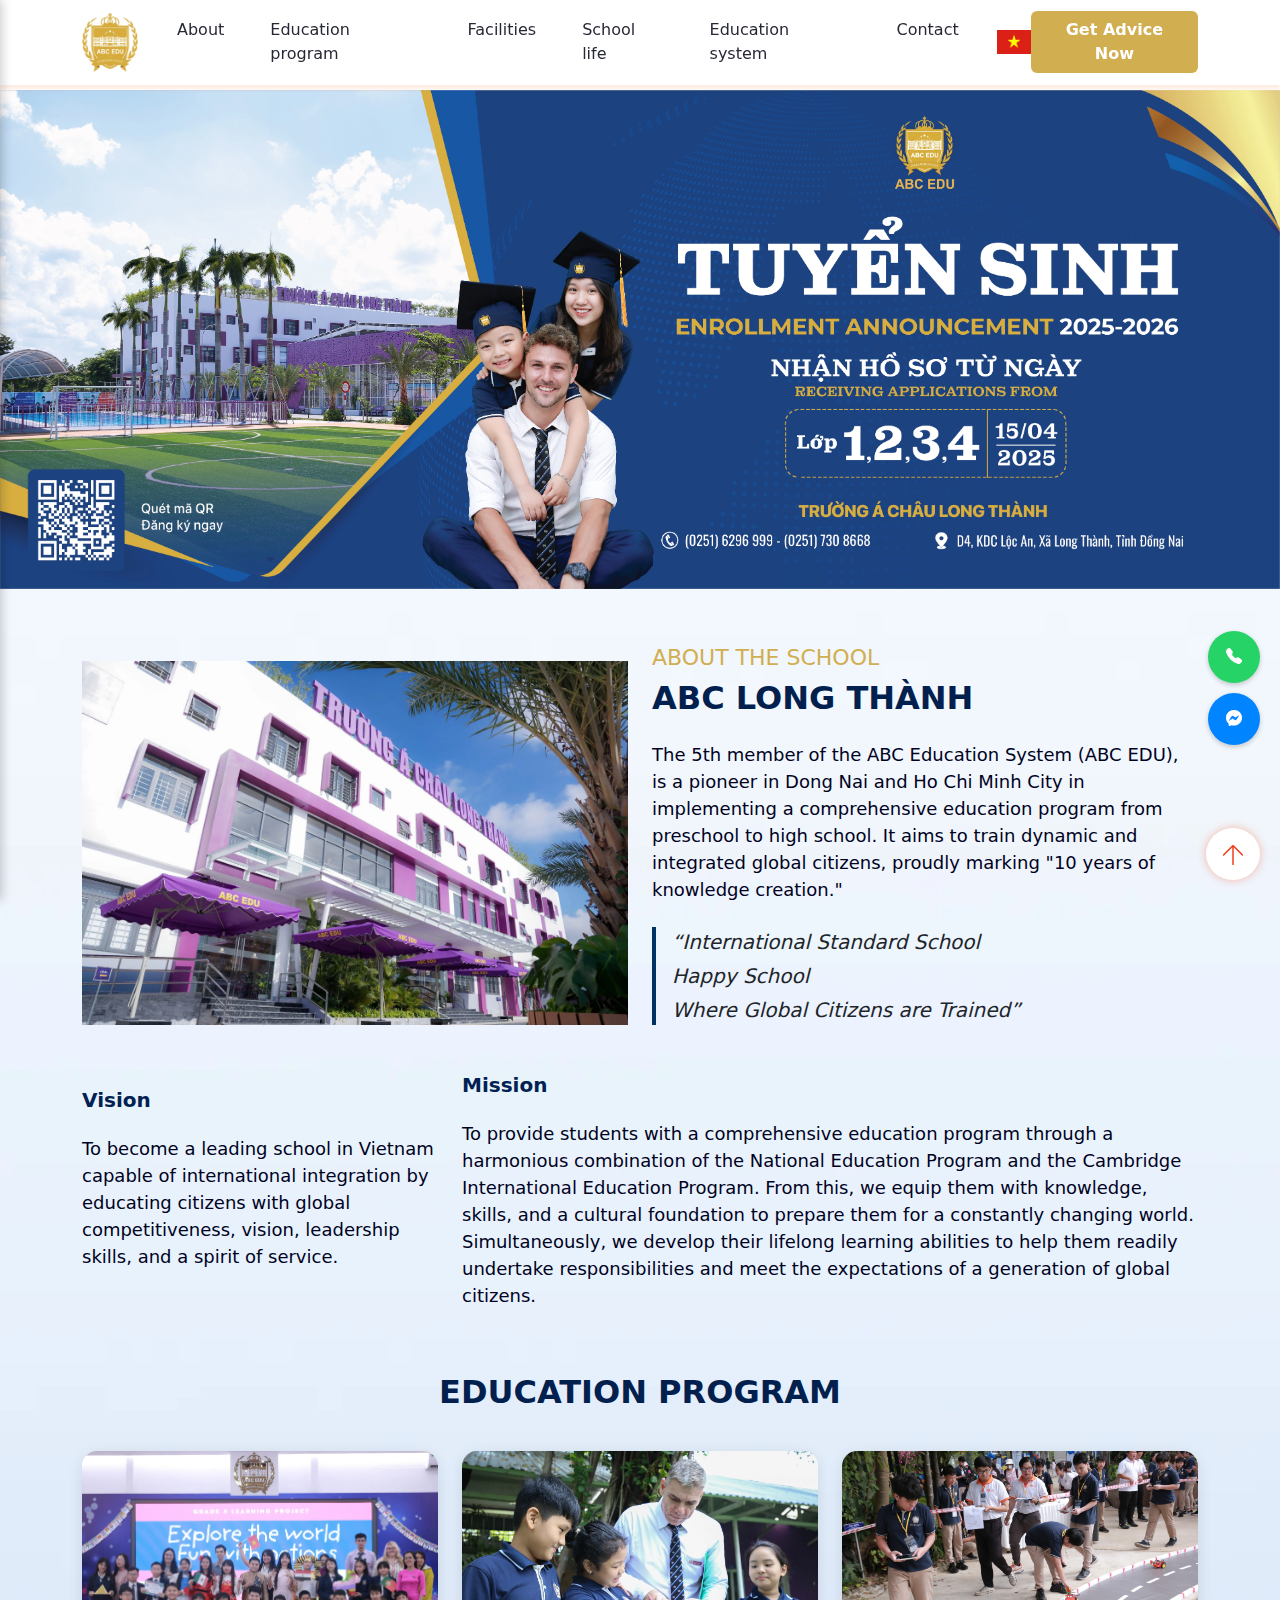
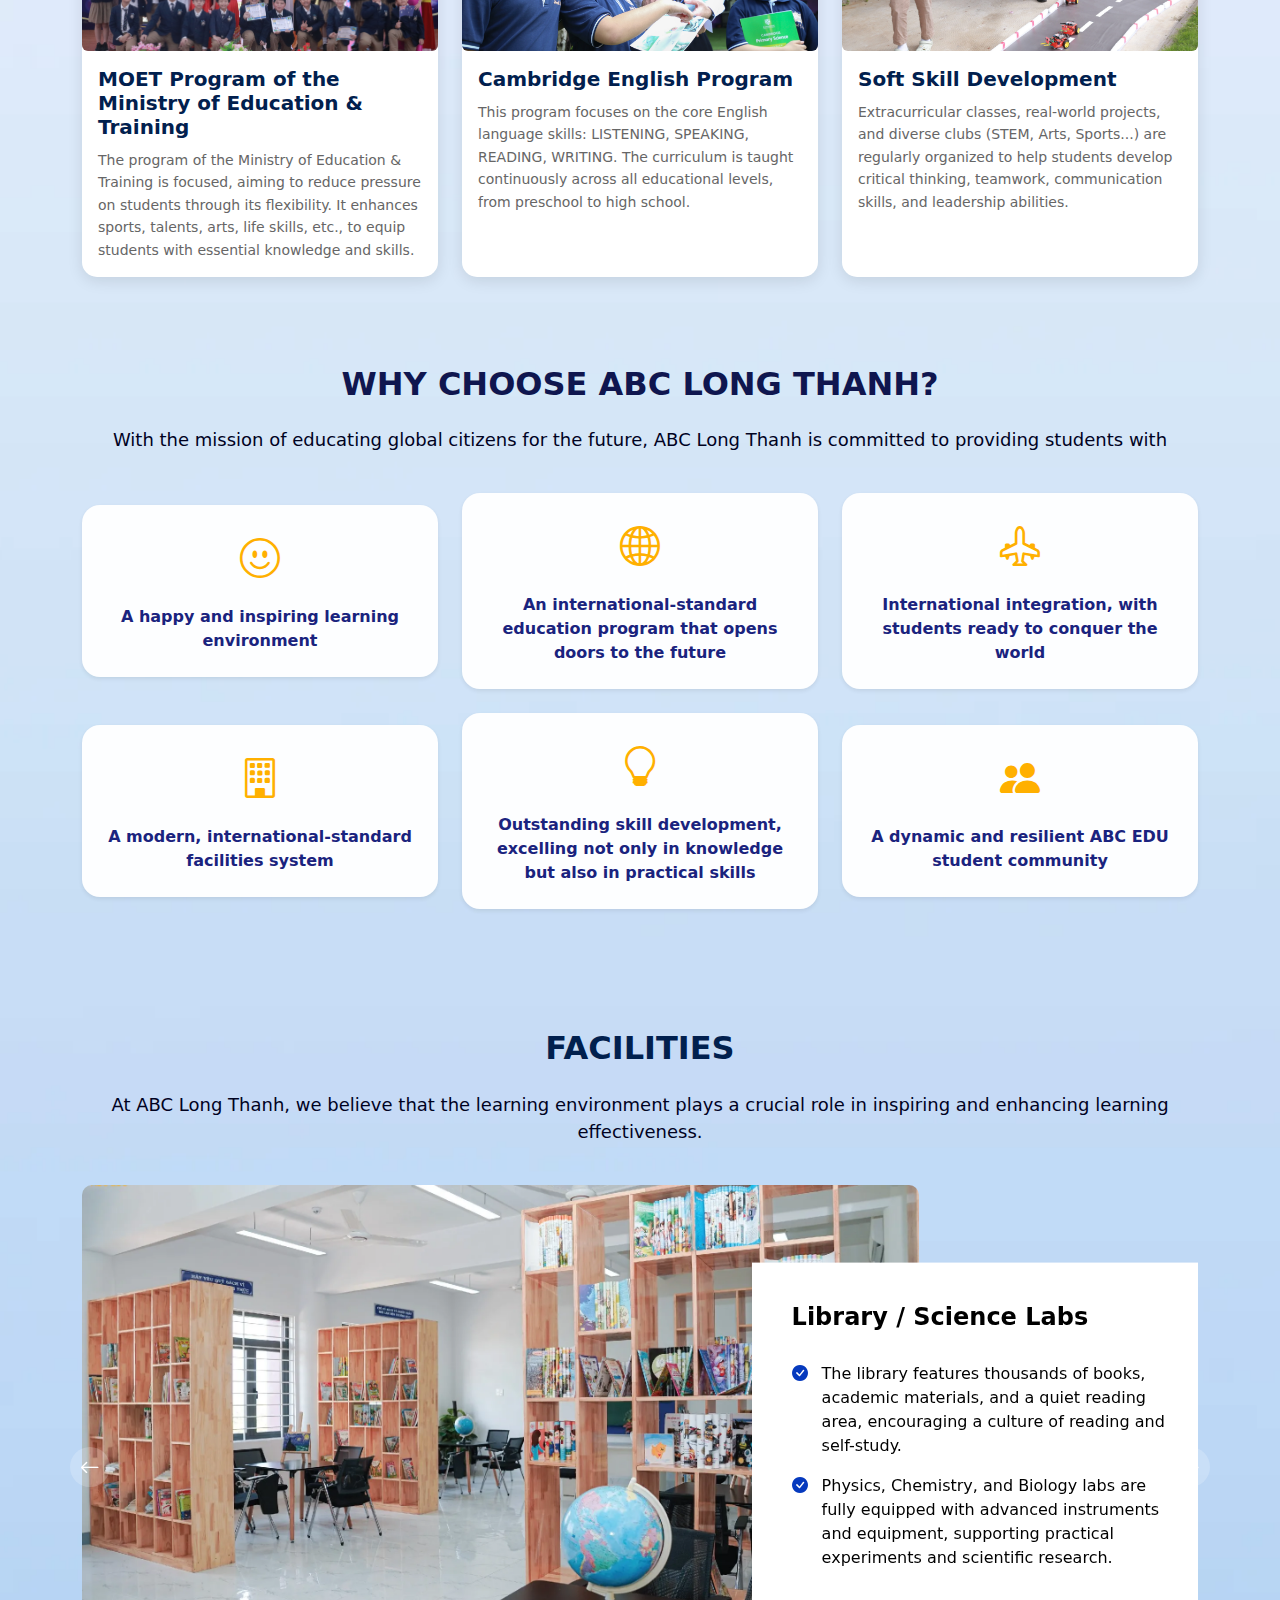
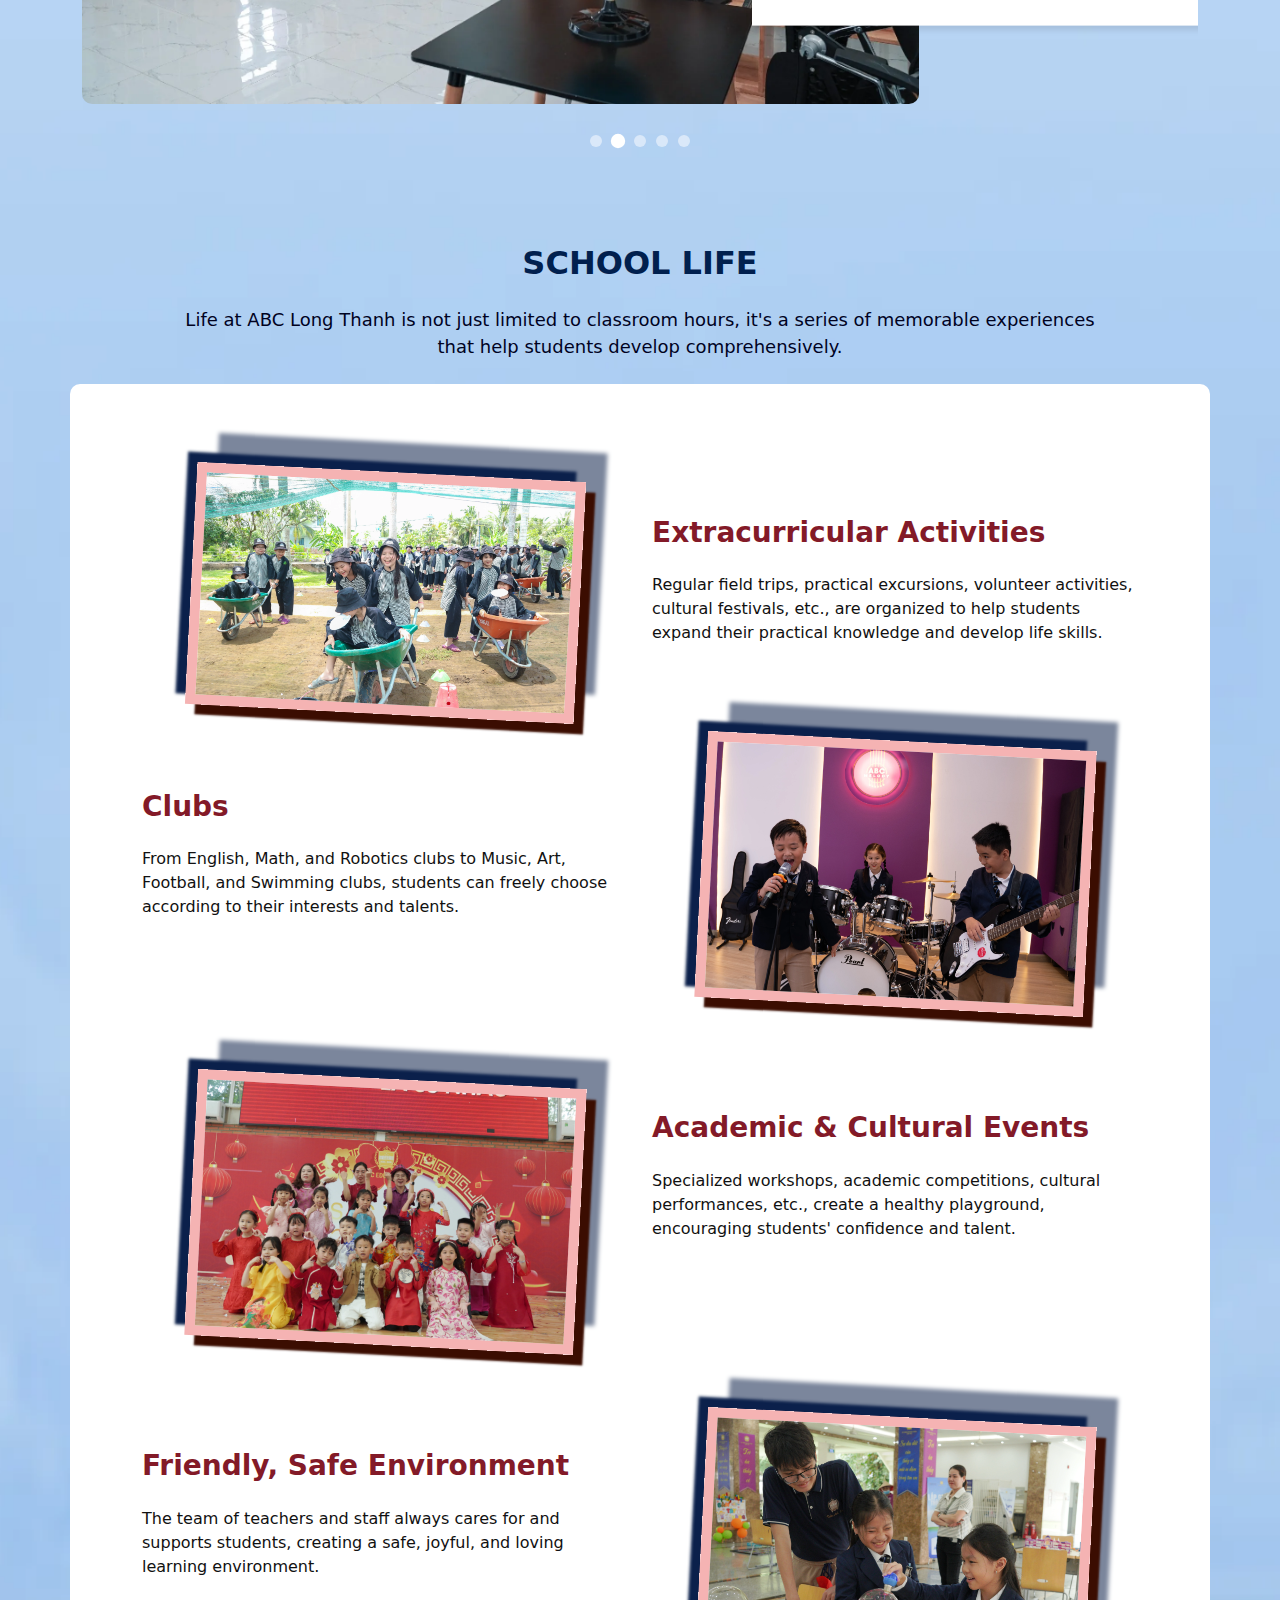
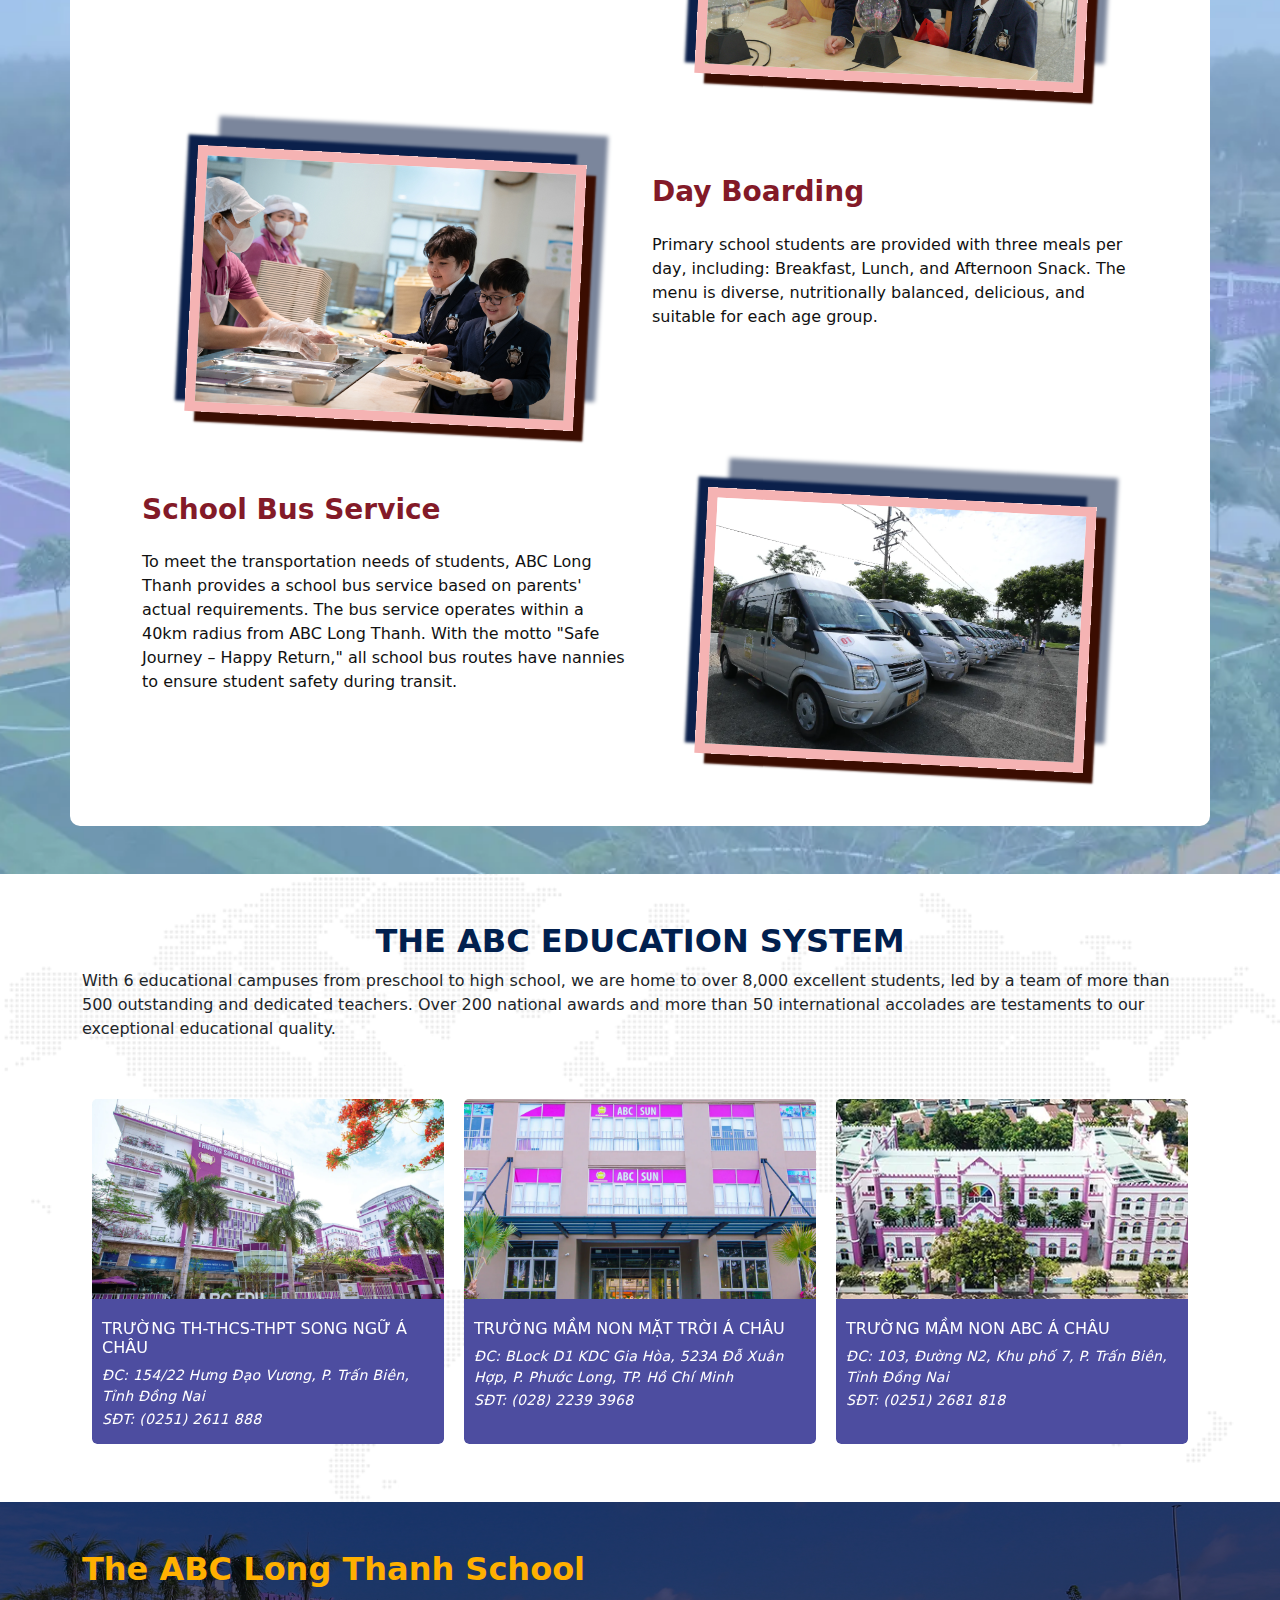
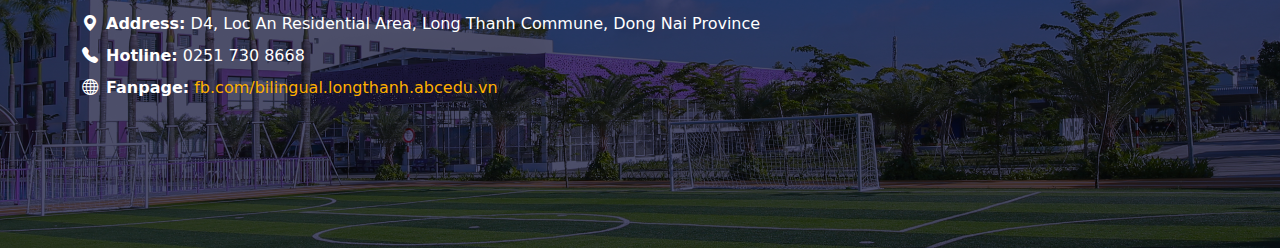
<file: en/index.html>
<!DOCTYPE html>
<html lang="en">

<head>
    <!-- Cơ bản -->
    <meta charset="UTF-8" />
    <meta name="viewport" content="width=device-width, initial-scale=1.0" />
    <link rel="icon" type="image/png" href="img/logo.png" />

    <title>Trường Song Ngữ Á Châu Long Thành</title>
    <meta name="title" content="Tuyển sinh lớp 1, 2, 3, 4 2025 - Trường Song Ngữ Á Châu Long Thành" />
    <meta name="description"
        content="Đăng ký tuyển sinh tiểu học năm 2025 tại Trường Song Ngữ Á Châu Long Thành. Hướng dẫn thủ tục, hồ sơ và lịch tuyển sinh. Cơ hội học tập song ngữ chất lượng." />
    <meta name="keywords"
        content="Tuyển sinh lớp 1, 2, 3, 4, tiểu học song ngữ, Trường Á Châu Long Thành, học song ngữ, tiểu học 2025" />
    <meta name="robots" content="index, follow" />
    <meta name="author" content="Trường Song Ngữ Á Châu Long Thành" />

    <!-- Open Graph (Facebook, Zalo, LinkedIn) -->
    <meta property="og:type" content="website" />
    <meta property="og:url" content="https://tsdclt.abcedu.vn/" />
    <meta property="og:title" content="Tuyển sinh lớp 1, 2, 3, 4 2025 - Trường Song Ngữ Á Châu Long Thành" />
    <meta property="og:description"
        content="Đăng ký tuyển sinh tiểu học năm 2025 tại Trường Song Ngữ Á Châu Long Thành. Hướng dẫn thủ tục, hồ sơ và lịch tuyển sinh. Cơ hội học tập song ngữ chất lượng." />
    <meta property="og:image" content="https://abcedu.vn/vnt_upload/weblink/logo.png" />

    <!-- Twitter Card -->
    <meta name="twitter:card" content="summary_large_image" />
    <meta name="twitter:url" content="https://tsdclt.abcedu.vn/" />
    <meta name="twitter:title" content="Tuyển sinh lớp 1, 2, 3, 4 2025 - Trường Song Ngữ Á Châu Long Thành" />
    <meta name="twitter:description"
        content="Đăng ký tuyển sinh tiểu học năm 2025 tại Trường Song Ngữ Á Châu Long Thành. Hướng dẫn thủ tục, hồ sơ và lịch tuyển sinh. Cơ hội học tập song ngữ chất lượng." />
    <meta name="twitter:image" content="https://abcedu.vn/vnt_upload/weblink/logo.png" />

    <!-- Google tag (gtag.js) -->
    <script async src="https://www.googletagmanager.com/gtag/js?id=AW-16959183249">
    </script>
    <script>
        window.dataLayer = window.dataLayer || [];
        function gtag() { dataLayer.push(arguments); }
        gtag('js', new Date());

        gtag('config', 'AW-16959183249');
    </script>

    <!-- Canonical URL -->
    <link rel="canonical" href="https://tsdclt.abcedu.vn/" />


    <link rel="stylesheet" href="../css/styles.css">
    <link rel="stylesheet" href="../css/bootstrap.min.css">
    <script src="../js/bootstrap.min.js"></script>
    <link rel="stylesheet" href="https://cdn.jsdelivr.net/npm/bootstrap-icons@1.11.3/font/bootstrap-icons.css">

    <script type="text/javascript" src="../js/jquery-3.7.1.min.js"></script>
    <script type="text/javascript" src="../js/slick.min.js"></script>
    <link rel="stylesheet" type="text/css" href="../css/slick.css" />
    <!-- <link rel="stylesheet" type="text/css" href="../css/slick-theme.css" /> -->

</head>

<body>
    <header>
        <nav class="navbar navbar-expand-lg fixed-top head-custom">
            <div class="container d-flex justify-content-between align-items-center">

                <a class="navbar-brand" href="#">
                    <img src="../img/logo.png" alt="Logo" width="56">
                </a>

                <button class="btn btn-outline-dark d-lg-none ms-auto" id="menuToggle">
                    <span class="navbar-toggler-icon"></span>
                </button>

                <div class="collapse navbar-collapse justify-content-center" id="navbarNav">
                    <ul class="navbar-nav">
                        <li class="nav-item"><a class="nav-link scroll-link" href="#about">About</a></li>
                        <li class="nav-item"><a class="nav-link scroll-link" href="#program">Education program</a></li>
                        <li class="nav-item"><a class="nav-link scroll-link" href="#facilities">Facilities</a></li>
                        <li class="nav-item"><a class="nav-link scroll-link" href="#campus-life">School life</a>
                        </li>
                        <li class="nav-item"><a class="nav-link scroll-link" href="#partners">Education system</a></li>
                        <li class="nav-item"><a class="nav-link scroll-link" href="#register">Contact</a></li>
                    </ul>
                    <div class="language-flags">
                        <div class="flag-container">
                            <img src="../img/vi.png" alt="Vietnamese" class="flag" id="viFlag">
                        </div>
                    </div>
                </div>

                <a href="https://forms.gle/Wt4cAT2NrPTc7TQH9" target="_blank"
                    class="btn btn-submit-form d-none d-lg-block">Get Advice Now</a>
            </div>
        </nav>
    </header>

    <!-- Menu Mobile -->
    <div class="mobile-menu" id="mobileMenu">
        <button class="close-btn" id="closeMenu">&times;</button>

        <a class="navbar-brand" href="#">
            <img src="../img/logo.png" alt="Logo" width="56">
        </a>

        <ul class="navbar-nav flex-column text-left py-3">
            <li class="nav-item"><a class="nav-link scroll-link" href="#about">About</a></li>
            <li class="nav-item"><a class="nav-link scroll-link" href="#program">Education program</a></li>
            <li class="nav-item"><a class="nav-link scroll-link" href="#facilities">Facilities</a></li>
            <li class="nav-item"><a class="nav-link scroll-link" href="#campus-life">School life</a></li>
            <li class="nav-item"><a class="nav-link scroll-link" href="#partners">Education system</a></li>
            <li class="nav-item"><a class="nav-link scroll-link" href="#contact">Contact</a></li>
        </ul>
        <div class="language-flags">
            <div class="flag-container">
                <img src="../img/vi.png" alt="Vietnamese" class="flag" id="m_viFlag">
            </div>
        </div>

        <a href="https://forms.gle/Wt4cAT2NrPTc7TQH9" target="_blank" class="btn btn-submit-form m-3">Get Advice Now</a>
    </div>

    <section class="intro">
        <img class="intro-img1" src="../img/bg-banner.webp" alt="intro" class="img-fluid">
        <img class="intro-img2" src="../img/bg-banner-mobile.webp" alt="intro" class="img-fluid">
    </section>

    <div class="bg-global">
        <!-- Giới thiệu -->
        <section class="about py-5 position-relative" id="about">
            <div class="container">
                <div class="row align-items-center">
                    <div class="col-lg-6">
                        <div class="">
                            <img src="../img/about_school.webp" alt="ABC Long Thành" class="img-fluid">
                        </div>
                    </div>
                    <div class="col-lg-6">
                        <div class="intro-content">
                            <h4 class="my-2 text-about">ABOUT THE SCHOOL <h4>
                                    <h2 class="section-title">ABC Long
                                        Thành
                                    </h2>
                                    <p class="des-section">
                                        The 5th member of the ABC Education System (ABC EDU), is a pioneer in Dong Nai
                                        and
                                        Ho Chi Minh City in implementing a comprehensive education program from
                                        preschool to
                                        high school. It aims to train dynamic and integrated global citizens, proudly
                                        marking "10 years of knowledge creation."
                                    </p>

                                    <blockquote class="blockquote fst-italic my-4 ps-3"
                                        style="border-left: 4px solid #003264;">
                                        <p class="mb-1">“International Standard School</p>
                                        <p class="mb-1">Happy School</p>
                                        <p class="mb-0">Where Global Citizens are Trained”</p>
                                    </blockquote>
                        </div>
                    </div>
                    <div class="col-lg-4">
                        <h5 class="fw-bold" style="color: rgb(0, 33, 82);">Vision</h5>
                        <p class="des-section">
                            To become a leading school in Vietnam capable of international integration by educating
                            citizens
                            with global competitiveness, vision, leadership skills, and a spirit of service.
                        </p>

                    </div>
                    <div class="col-lg-8">
                        <h5 class="fw-bold mt-4" style="color: rgb(0, 33, 82);">Mission</h5>
                        <p class="des-section">
                            To provide students with a comprehensive education program through a harmonious combination
                            of
                            the National Education Program and the Cambridge International Education Program. From this,
                            we
                            equip them with knowledge, skills, and a cultural foundation to prepare them for a
                            constantly
                            changing world. Simultaneously, we develop their lifelong learning abilities to help them
                            readily undertake responsibilities and meet the expectations of a generation of global
                            citizens.
                        </p>
                    </div>
                </div>
            </div>
        </section>

        <!-- Chương trình học -->
        <section class="training" id="program">
            <div class="container">
                <div class="row">
                    <div class="col-sm-12 text-center">
                        <h2 class="section-title pb-3">Education program</h4>
                    </div>
                </div>
                <div class="row py-3">
                    <div class="col-lg-4 mb-4">
                        <div class="program-card">
                            <img src="../img/ctdt-01.webp" alt="MOET Program of the Ministry of Education & Training"
                                class="img-fluid rounded">
                            <div class="program-content p-3">
                                <h4 class="program-title">MOET Program of the Ministry of Education & Training</h4>
                                <p class="program-description">
                                    The program of the Ministry of Education & Training is focused, aiming to reduce
                                    pressure on students through its flexibility. It enhances sports, talents, arts,
                                    life
                                    skills, etc., to equip students with essential knowledge and skills.
                                </p>
                            </div>
                        </div>
                    </div>

                    <div class="col-lg-4 mb-4">
                        <div class="program-card">
                            <img src="../img/ctdt-02.webp" alt="Cambridge English Program" class="img-fluid rounded">
                            <div class="program-content p-3">
                                <h4 class="program-title">Cambridge English Program</h4>
                                <p class="program-description">
                                    This program focuses on the core English language skills: LISTENING, SPEAKING,
                                    READING,
                                    WRITING. The curriculum is taught continuously across all educational levels, from
                                    preschool to high school.

                                </p>
                            </div>
                        </div>
                    </div>

                    <div class="col-lg-4 mb-4">
                        <div class="program-card">
                            <img src="../img/ctdt-03.webp" alt="Soft Skill Development" class="img-fluid rounded">
                            <div class="program-content p-3">
                                <h4 class="program-title">Soft Skill Development</h4>
                                <p class="program-description">
                                    Extracurricular classes, real-world projects, and diverse clubs (STEM, Arts,
                                    Sports...)
                                    are regularly organized to help students develop critical thinking, teamwork,
                                    communication skills, and leadership abilities.
                                </p>
                            </div>
                        </div>
                    </div>

                </div>
            </div>
        </section>

        <!-- Tại sao chọn? -->
        <section id="why">
            <div class="container">
                <div class="row align-items-center py-5">
                    <div class="col-12 text-center mb-4">
                        <h2 class="section-title" style="color: rgb(15, 22, 79);">Why choose ABC Long Thanh?</h4>
                            <p class="des-section">
                                With the mission of educating global citizens for the future, ABC Long Thanh is
                                committed to
                                providing students with
                            </p>
                    </div>
                    <div class="col-lg-4 col-md-6 mb-4">
                        <div class="stat-card h-100 text-center p-4 shadow-sm wow fadeInUp" data-wow-delay="0.1s"
                            style="border-radius: 18px; transition: transform 0.3s, box-shadow 0.3s; background: #fdfeff">
                            <div class="stat-icon mb-3" style="font-size: 2.5rem; color: #ffb000;">
                                <i class="bi bi-emoji-smile"></i>
                            </div>
                            <div class="stat-text fw-semibold" style="color: #1a237e;">A happy and inspiring
                                learning
                                environment</div>
                        </div>
                    </div>
                    <div class="col-lg-4 col-md-6 mb-4">
                        <div class="stat-card h-100 text-center p-4 shadow-sm wow fadeInUp" data-wow-delay="0.2s"
                            style="border-radius: 18px; transition: transform 0.3s, box-shadow 0.3s; background: #fdfeff">
                            <div class="stat-icon mb-3" style="font-size: 2.5rem; color: #ffb000;">
                                <i class="bi bi-globe2"></i>
                            </div>
                            <div class="stat-text fw-semibold" style="color: #1a237e;">An international-standard
                                education program that opens doors to the future</div>
                        </div>
                    </div>
                    <div class="col-lg-4 col-md-6 mb-4">
                        <div class="stat-card h-100 text-center p-4 shadow-sm wow fadeInUp" data-wow-delay="0.3s"
                            style="border-radius: 18px; transition: transform 0.3s, box-shadow 0.3s; background: #fdfeff">
                            <div class="stat-icon mb-3" style="font-size: 2.5rem; color: #ffb000;">
                                <i class="bi bi-airplane-engines"></i>
                            </div>
                            <div class="stat-text fw-semibold" style="color: #1a237e;">International integration,
                                with
                                students ready to conquer the world</div>
                        </div>
                    </div>

                    <div class="col-lg-4 col-md-6 mb-4">
                        <div class="stat-card h-100 text-center p-4 shadow-sm wow fadeInUp" data-wow-delay="0.4s"
                            style="border-radius: 18px; transition: transform 0.3s, box-shadow 0.3s; background: #fdfeff">
                            <div class="stat-icon mb-3" style="font-size: 2.5rem; color: #ffb000;">
                                <i class="bi bi-building"></i>
                            </div>
                            <div class="stat-text fw-semibold" style="color: #1a237e;">A modern,
                                international-standard
                                facilities system</div>
                        </div>
                    </div>
                    <div class="col-lg-4 col-md-6 mb-4">
                        <div class="stat-card h-100 text-center p-4 shadow-sm wow fadeInUp" data-wow-delay="0.5s"
                            style="border-radius: 18px; transition: transform 0.3s, box-shadow 0.3s; background: #fdfeff">
                            <div class="stat-icon mb-3" style="font-size: 2.5rem; color: #ffb000;">
                                <i class="bi bi-lightbulb"></i>
                            </div>
                            <div class="stat-text fw-semibold" style="color: #1a237e;">Outstanding skill
                                development,
                                excelling not only in knowledge but also in practical skills</div>
                        </div>
                    </div>
                    <div class="col-lg-4 col-md-6 mb-4">
                        <div class="stat-card h-100 text-center p-4 shadow-sm wow fadeInUp" data-wow-delay="0.6s"
                            style="border-radius: 18px; transition: transform 0.3s, box-shadow 0.3s; background: #fdfeff">
                            <div class="stat-icon mb-3" style="font-size: 2.5rem; color: #ffb000;">
                                <i class="bi bi-people-fill"></i>
                            </div>
                            <div class="stat-text fw-semibold" style="color: #1a237e;">A dynamic and resilient ABC
                                EDU
                                student community</div>
                        </div>
                    </div>

                </div>
            </div>
        </section>

        <!-- Cơ sở vật chất -->
        <section id="facilities" class="facilities py-5">
            <div class="container">
                <div class="row">
                    <div class="col-12 text-center mb-4">
                        <h2 class="section-title">Facilities</h2>
                        <p class="des-section">
                            At ABC Long Thanh, we believe that the learning environment plays a crucial role in
                            inspiring
                            and enhancing learning effectiveness.
                        </p>
                    </div>
                    <div class="col-12">
                        <div class="row">
                            <div class="col-12">
                                <div class="row">
                                    <div class="facilities-slider">
                                        <div class="facilities-item">
                                            <div class="col-lg-9 box-img">
                                                <img src="../img/facilities/csvc-01.webp" alt="facilities"
                                                    class="img-fluid w-100">
                                            </div>
                                            <div class="col-lg-5 sol-md-12 box-text">
                                                <h4 class="title-sli">Modern Classrooms / STEM Labs</h4>
                                                <ul class="list-unstyled">
                                                    <li class="mb-3"><i
                                                            class="bi bi-check-circle-fill text-primary-custom me-2"></i>
                                                        Classrooms are fully equipped with teaching aids, air
                                                        conditioning,
                                                        and standard sound and lighting systems, creating a comfortable
                                                        and
                                                        convenient learning space.
                                                    </li>
                                                    <li class="mb-3"><i
                                                            class="bi bi-check-circle-fill text-primary-custom me-2"></i>
                                                        A specialized STEM classroom, fully equipped with
                                                        laboratory instruments, technological models, and programming
                                                        tools – is an ideal space for students to develop creative
                                                        thinking, problem-solving skills, and teamwork through science
                                                        and engineering projects.</li>
                                                </ul>

                                            </div>
                                        </div>

                                        <div class="facilities-item">
                                            <div class="col-lg-9 box-img">
                                                <img src="../img/facilities/csvc-02.webp" alt="Advantages"
                                                    class="img-fluid w-100">
                                            </div>
                                            <div class="col-lg-5 sol-md-12 box-text">
                                                <h4 class="title-sli">Library / Science Labs</h4>
                                                <ul class="list-unstyled">
                                                    <li class="mb-3"><i
                                                            class="bi bi-check-circle-fill text-primary-custom me-2"></i>
                                                        The library features thousands of books, academic materials, and
                                                        a
                                                        quiet reading area, encouraging a culture of reading and
                                                        self-study.
                                                    </li>
                                                    <li class="mb-3"><i
                                                            class="bi bi-check-circle-fill text-primary-custom me-2"></i>
                                                        Physics, Chemistry, and Biology labs are fully equipped with
                                                        advanced instruments and equipment, supporting practical
                                                        experiments
                                                        and scientific research.
                                                    </li>

                                                </ul>
                                            </div>
                                        </div>

                                        <div class="facilities-item">
                                            <div class="col-lg-9 box-img">
                                                <img src="../img/facilities/csvc-04.webp" alt="Advantages"
                                                    class="img-fluid w-100">
                                            </div>
                                            <div class="col-lg-5 sol-md-12 box-text">
                                                <h4 class="title-sli">Art Rooms</h4>
                                                <ul class="list-unstyled">
                                                    <li class="mb-3"><i
                                                            class="bi bi-check-circle-fill text-primary-custom me-2"></i>
                                                        Music rooms and art studios with a full range of instruments and
                                                        tools, where students can develop their talents and creativity.
                                                    </li>

                                                </ul>
                                            </div>
                                        </div>
                                        <div class="facilities-item">
                                            <div class="col-lg-9 box-img">
                                                <img src="../img/facilities/csvc-05.webp" alt="Advantages"
                                                    class="img-fluid w-100">
                                            </div>
                                            <div class="col-lg-5 sol-md-12 box-text">
                                                <h4 class="title-sli">Multi-purpose Sports Hall</h4>
                                                <ul class="list-unstyled">
                                                    <li class="mb-3"><i
                                                            class="bi bi-check-circle-fill text-primary-custom me-2"></i>
                                                        Includes basketball courts, badminton courts, etc., helping
                                                        students
                                                        train physically, develop sports skills, and foster teamwork.
                                                    </li>

                                                </ul>
                                            </div>
                                        </div>
                                        <div class="facilities-item">
                                            <div class="col-lg-9 box-img">
                                                <img src="../img/facilities/csvc-03.webp" alt="Advantages"
                                                    class="img-fluid w-100">
                                            </div>
                                            <div class="col-lg-5 sol-md-12 box-text">
                                                <h4 class="title-sli">Football Field/ Swimming Pool</h4>
                                                <ul class="list-unstyled">
                                                    <li class="mb-3">
                                                        <i class="bi bi-check-circle-fill text-primary-custom me-2"></i>
                                                        Football field: spacious and standard-compliant, serving sports
                                                        activities, physical education, and friendly tournaments.
                                                    </li>
                                                    <li class="mb-3">
                                                        <i class="bi bi-check-circle-fill text-primary-custom me-2"></i>
                                                        Swimming pool: modern, strictly supervised for safety, and
                                                        integrated into the physical education curriculum.
                                                    </li>
                                                </ul>

                                            </div>
                                        </div>
                                    </div>
                                </div>
                            </div>
                        </div>
                    </div>
                </div>
            </div>
        </section>

        <!-- Cuộc sống học đường -->
        <section class="activities py-5" id="campus-life">
            <div class="container">
                <div class="row">
                    <div class="col-12 text-center mb-5">
                        <h2 class="section-title">School life</h2>
                        <p class="des-section" style="max-width: 85%; margin: 0 auto;">
                            Life at ABC Long Thanh is not just limited to classroom hours, it's a series of memorable
                            experiences that help students develop comprehensively.
                        </p>
                    </div>
                </div>

                <div class="row g-4 activities-content">
                    <div class="pd-ac-item">
                        <div class="row align-items-center">
                            <div class="col-md-6">
                                <img src="../img/slider/activities-01.webp" alt="Activities 1"
                                    class="img-fluid custom-img-ac">
                            </div>
                            <div class="col-md-6">
                                <div class="activities-text py-5">
                                    <h3 class="mb-4 title-acti">Extracurricular Activities</h3>
                                    <p class="mb-4">Regular field trips, practical excursions, volunteer activities,
                                        cultural festivals, etc., are organized to help students expand their practical
                                        knowledge and develop life skills. </p>
                                </div>
                            </div>
                        </div>
                    </div>
                    <div class="pd-ac-item">
                        <div class="row align-items-center">
                            <div class="col-md-6">
                                <div class="activities-text pb-3">
                                    <h3 class="mb-4 title-acti">Clubs</h3>
                                    <p class="mb-4">From English, Math, and Robotics clubs to Music, Art, Football, and
                                        Swimming clubs, students can freely choose according to their interests and
                                        talents.
                                    </p>
                                </div>
                            </div>
                            <div class="col-md-6">
                                <img src="../img/slider/activities-02.webp" alt="Activities 2"
                                    class="img-fluid custom-img-ac">
                            </div>
                        </div>
                    </div>

                    <div class="pd-ac-item">
                        <div class="row align-items-center">
                            <div class="col-md-6 pt-5">
                                <img src="../img/slider/activities-03.webp" alt="Activities 3"
                                    class="img-fluid custom-img-ac">
                            </div>
                            <div class="col-md-6">
                                <div class="activities-text py-5">
                                    <h3 class="mb-4 title-acti">Academic & Cultural Events</h3>
                                    <p class=" mb-4">Specialized workshops, academic competitions, cultural
                                        performances,
                                        etc., create a healthy playground, encouraging students' confidence and talent.
                                    </p>
                                </div>
                            </div>
                        </div>
                    </div>
                    <div class="pd-ac-item">
                        <div class="row align-items-center">

                            <div class="col-md-6">
                                <div class="activities-text py-5">
                                    <h3 class="mb-4 title-acti">Friendly, Safe Environment</h3>
                                    <p class=" mb-4">
                                        The team of teachers and staff always cares for and supports students, creating
                                        a
                                        safe, joyful, and loving learning environment.
                                    </p>
                                </div>
                            </div>
                            <div class="col-md-6 pt-5">
                                <img src="../img/slider/activities-04.webp" alt="Hoạt động 1"
                                    class="img-fluid custom-img-ac">
                            </div>
                        </div>
                    </div>
                    <div class="pd-ac-item">
                        <div class="row align-items-center">
                            <div class="col-md-6 pt-5">
                                <img src="../img/slider/activities-05.webp" alt="Hoạt động 1"
                                    class="img-fluid custom-img-ac">
                            </div>
                            <div class="col-md-6">
                                <div class="activities-text py-5">
                                    <h3 class="mb-4 title-acti">Day Boarding</h3>
                                    <p class=" mb-4">
                                        Primary school students are provided with three meals per day, including:
                                        Breakfast,
                                        Lunch, and Afternoon Snack. The menu is diverse, nutritionally balanced,
                                        delicious,
                                        and suitable for each age group.
                                    </p>
                                </div>
                            </div>
                        </div>
                    </div>
                    <div class="pd-ac-item">
                        <div class="row align-items-center">
                            <div class="col-md-6">
                                <div class="activities-text py-5">
                                    <h3 class="mb-4 title-acti">School Bus Service</h3>
                                    <p class=" mb-4">
                                        To meet the transportation needs of students, ABC Long Thanh provides a school
                                        bus
                                        service based on parents' actual requirements. The bus service operates within a
                                        40km radius from ABC Long Thanh. With the motto "Safe Journey – Happy Return,"
                                        all
                                        school bus routes have nannies to ensure student safety during transit.
                                    </p>
                                </div>
                            </div>
                            <div class="col-md-6 pt-5">
                                <img src="../img/slider/activities-06.webp" alt="Hoạt động 1"
                                    class="img-fluid custom-img-ac">
                            </div>
                        </div>
                    </div>
                </div>
            </div>
        </section>

    </div>

    <!-- Hệ thống ABC EDU -->
    <section class="partners py-5" id="partners">
        <div class="container">
            <div class="mb-5">
                <h2 class="section-title text-center">The ABC Education System</h2>
                <p class="des-partners text-left">
                    With 6 educational campuses from preschool to high school, we are home to over 8,000 excellent
                    students, led by a team of more than 500 outstanding and dedicated teachers. Over 200 national
                    awards and more than 50 international accolades are testaments to our exceptional educational
                    quality.
                </p>
            </div>
            <div class="row">
                <div class="partner-slider">
                    <div class="partner-item">
                        <a href="https://www.facebook.com/bilingual.Longthanh.abcedu.vn" target="_blank">
                            <img src="../img/partners/partners-03.webp" alt="Partner 1" class="img-fluid">
                            <div class="card-partner">
                                <h4 class="title-partner"> TRƯỜNG MẦM NON Á CHÂU</h4>
                                <p>ĐC: N5 KDC Phường Thống Nhất, P. Trấn Biên, Tỉnh Đồng Nai </p>
                                <span>SĐT: (0251) 8611 999</span>
                            </div>
                        </a>
                    </div>
                    <div class="partner-item">
                        <a href="https://www.facebook.com/bilingual.abcedu.vn" target="_blank">
                            <img src="../img/partners/partners-02.webp" alt="Partner 2" class="img-fluid">
                            <div class="card-partner">
                                <h4 class="title-partner">TRƯỜNG TH-THCS-THPT SONG NGỮ Á CHÂU</h4>
                                <p>ĐC: 154/22 Hưng Đạo Vương, P. Trấn Biên, Tỉnh Đồng Nai</p>
                                <span>SĐT: (0251) 2611 888</span>
                            </div>
                        </a>
                    </div>
                    <div class="partner-item">
                        <a href="https://www.facebook.com/bilingual.kindergarten.abcedu.vn" target="_blank">
                            <img src="../img/partners/partners-05.webp" alt="Partner 3" class="img-fluid">
                            <div class="card-partner">
                                <h4 class="title-partner"> TRƯỜNG MẦM NON MẶT TRỜI Á CHÂU</h4>
                                <p>ĐC: BLock D1 KDC Gia Hòa, 523A Đỗ Xuân Hợp, P. Phước Long, TP. Hồ Chí Minh</p>
                                <span>SĐT: (028) 2239 3968</span>
                            </div>
                        </a>
                    </div>
                    <div class="partner-item">
                        <a href=" https://www.facebook.com/abcedu.vn" target="_blank">
                            <img src="../img/partners/partners-04.webp" alt="Partner 4" class="img-fluid">
                            <div class="card-partner">
                                <h4 class="title-partner">TRƯỜNG MẦM NON ABC Á CHÂU</h4>
                                <p>ĐC: 103, Đường N2, Khu phố 7, P. Trấn Biên, Tỉnh Đồng Nai</p>
                                <span>SĐT: (0251) 2681 818</span>
                            </div>
                        </a>
                    </div>
                    <div class="partner-item">
                        <a href="https://www.facebook.com/kindergarten.abcedu.vn" target="_blank">
                            <img src="../img/partners/partners-01.webp" alt="Partner 2" class="img-fluid">
                            <div class="card-partner">
                                <h4 class="title-partner"> TRƯỜNG Á CHÂU LONG THÀNH</h4>
                                <p>ĐC: D4, KDC Lộc An, Xã Long Thành, Tỉnh Đồng Nai</p>
                                <span>SĐT: (0251) 6296 999</span>
                            </div>
                        </a>
                    </div>
                    <div class="partner-item">
                        <a href="https://www.facebook.com/kindergarten.Longthanh.abcedu.vn" target="_blank">
                            <img src="../img/partners/partners-06.webp" alt="Partner 2" class="img-fluid">
                            <div class="card-partner">
                                <h4 class="title-partner"> TRƯỜNG MẦM NON Á CHÂU LONG THÀNH</h4>
                                <p>ĐC: Số 154, Đường tỉnh 769, ấp Bình Lâm, Xã Long Thành, Đồng Nai</p>
                                <span>SĐT: (0251) 6299 666</span>
                            </div>
                        </a>
                    </div>
                </div>
            </div>
        </div>
    </section>

    <!-- footer  -->
    <footer class="footer-custom">
        <div class="container">
            <div class="row pb-5">
                <!-- Cột trái: Thông tin công ty -->
                <div class="col-lg-8 pt-5">
                    <h2 class="mb-4" style="color: rgba(255, 176, 0, 1)">
                        <strong>The ABC Long Thanh School</strong>
                    </h2>

                    <p class="mb-2"><i class="bi bi-geo-alt-fill me-2"></i><strong>Address:</strong> D4, Loc An
                        Residential Area, Long Thanh Commune, Dong Nai Province</p>
                    <p class="mb-2"><i class="bi bi-telephone-fill me-2"></i><strong>Hotline:</strong> 0251 730 8668
                    </p>
                    <p class="mb-0 link_hover"><i class="bi bi-globe me-2"></i><strong>Fanpage:</strong>
                        <a href="https://www.facebook.com/bilingual.Longthanh.abcedu.vn"
                            style="color: rgba(255, 176, 0, 1)" target="_blank">fb.com/bilingual.longthanh.abcedu.vn</a>
                    </p>
                </div>

                <div class="col-lg-4 text-md-end text-center pt-5">
                    <iframe
                        src="https://www.google.com/maps/embed?pb=!1m14!1m8!1m3!1d2037.9779916865741!2d106.9748569!3d10.7935365!3m2!1i1024!2i768!4f13.1!3m3!1m2!1s0x31751fa382c54669%3A0xb58f403f4e727cdd!2zVHLGsOG7nW5nIMOBIENow6J1IExvbmcgVGjDoG5o!5e1!3m2!1svi!2s!4v1752460995716!5m2!1svi!2s"
                        width="100%" height="250" allowfullscreen loading="lazy" className="w-full h-full border-0"
                        referrerpolicy="no-referrer-when-downgrade"></iframe>
                </div>

            </div>
        </div>
    </footer>

    <!-- Nút Scroll to Top -->
    <button id="scrollToTopBtn" class="btn scrollToTopBtn">
        <img src="../img/icon_scroll.png" alt="">
    </button>

    <!-- Floating Action Buttons -->
    <div class="floating-buttons">
        <!-- Hotline Button -->
        <a href="tel:02517308668" class="floating-btn hotline-btn">
            <i class="bi bi-telephone-fill"></i>
        </a>
        <!-- Messenger Button -->
        <a href="https://m.me/570330352829282" target="_blank" class="floating-btn messenger-btn">
            <i class="bi bi-messenger"></i>
        </a>
        <!-- Zalo Button -->
        <div class="zalo-chat-widget zalo-btn" data-oaid="4438663519241157690"
            data-welcome-message="Hello! How can we assist you?" data-autopopup="0" data-width="" data-height="">
        </div>

    </div>

    <!-- Toast Container -->
    <div class="toast-container position-fixed bottom-0 end-0 p-4">
        <div id="alertBox" class="toast align-items-center text-white bg-success border-0" role="alert"
            aria-live="assertive" aria-atomic="true">
            <div class="d-flex">
                <div class="toast-body" id="alertMessage">
                    Gửi đăng kí thành công!
                </div>
                <button type="button" class="btn-close btn-close-white me-2 m-auto" data-bs-dismiss="toast"
                    aria-label="Close"></button>
            </div>
        </div>
    </div>

    <!-- Event snippet for Xem đường đi conversion page -->
    <script>  gtag('event', 'conversion', { 'send_to': 'AW-16959183249/XKD-CLrJ67AaEJGz4pY_' });
    </script>

</body>

<script>
    // Scroll on top 
    const scrollBtn = document.getElementById("scrollToTopBtn");
    window.addEventListener("scroll", () => {
        if (window.scrollY > 200) {
            scrollBtn.style.display = "block";
        } else {
            scrollBtn.style.display = "none";
        }
    });
    scrollBtn.addEventListener("click", () => {
        window.scrollTo({ top: 0, behavior: "smooth" });
    });
</script>

<!-- Menu mobile -->
<script>
    // nav Right
    const menuToggle = document.getElementById("menuToggle");
    const mobileMenu = document.getElementById("mobileMenu");
    const closeMenu = document.getElementById("closeMenu");
    const navLinks = document.querySelectorAll(".scroll-link");

    menuToggle.addEventListener("click", () => {
        mobileMenu.classList.add("show");
    });

    closeMenu.addEventListener("click", () => {
        mobileMenu.classList.remove("show");
    });

    // Đóng menu khi click vào bất kỳ mục menu nào
    navLinks.forEach(link => {
        link.addEventListener("click", () => {
            mobileMenu.classList.remove("show");
        });
    });

    document.addEventListener("click", (event) => {
        if (!mobileMenu.contains(event.target) && !menuToggle.contains(event.target)) {
            mobileMenu.classList.remove("show");
        }
    });
</script>

<!-- Script Scroll Smooth + Active Menu -->
<script>
    document.addEventListener("DOMContentLoaded", function () {
        const navLinks = document.querySelectorAll(".scroll-link");

        navLinks.forEach(link => {
            link.addEventListener("click", function (event) {
                event.preventDefault();

                const targetId = this.getAttribute("href").substring(1);
                const targetSection = document.getElementById(targetId);

                if (targetSection) {
                    targetSection.scrollIntoView({ behavior: "smooth" });
                    navLinks.forEach(nav => nav.classList.remove("active"));
                    this.classList.add("active");
                }
            });
        });
    });
</script>

<script type="text/javascript">
    $(document).ready(function () {
        // Initialize slick slider
        $('.facilities-slider').slick({
            dots: true,
            infinite: true,
            slidesToShow: 1,
            slidesToScroll: 1,
            autoplay: true,
            arrows: true,
            autoplaySpeed: 2000,
            speed: 1000,
            prevArrow: '<button type="button" class="slick-prev"><i class="bi bi-arrow-left"></i></button>',
            nextArrow: '<button type="button" class="slick-next"><i class="bi bi-arrow-right"></i></button>'
        });


        $('.partner-slider').slick({
            dots: false,
            arrows: false,
            infinite: true,
            speed: 2000,
            slidesToShow: 3,
            slidesToScroll: 1,
            autoplay: true,
            autoplaySpeed: 1000,
            responsive: [
                {
                    breakpoint: 1024,
                    settings: {
                        slidesToShow: 3,
                        slidesToScroll: 1
                    }
                },
                {
                    breakpoint: 768,
                    settings: {
                        slidesToShow: 1,
                        slidesToScroll: 1
                    }
                },
            ],
        });

    });
</script>

<script>
    document.getElementById('viFlag').addEventListener('click', function () {
        window.location.href = '../index.html';
    });
    document.getElementById('m_viFlag').addEventListener('click', function () {
        window.location.href = '../index.html';
    });
</script>

<script src="https://sp.zalo.me/plugins/sdk.js"></script>

</html>
</file>
<file: css/styles.css>
.head-custom {
  box-shadow: 0px 4px 4px 0px #ff5e141f !important;
  background: #fff !important;
}

/* Thêm hiệu ứng hover cho menu */
.navbar-nav .nav-link {
  transition: color 0.3s ease, transform 0.3s ease;
}

.navbar-nav .nav-link:hover {
  color: #fe5b27 !important; /* Đổi màu khi hover */
  transform: scale(1.05); /* Phóng to nhẹ */
}

/* Ẩn menu trên mobile, khi mở sẽ trượt vào từ trái */
.mobile-menu {
  position: fixed;
  top: 0;
  left: -250px; /* Ẩn menu ban đầu */
  width: 250px;
  height: 100%;
  background: white;
  box-shadow: 2px 0 10px rgba(0, 0, 0, 0.2);
  transition: left 0.3s ease-in-out;
  padding-top: 60px;
  z-index: 1050;
}

/* Khi menu mở, trượt vào */
.mobile-menu.show {
  left: 0;
}

/* Nút đóng menu */
.close-btn {
  position: absolute;
  top: 15px;
  right: 15px;
  font-size: 24px;
  background: none;
  border: none;
  cursor: pointer;
}

section {
  scroll-margin-top: 90px; /* Tránh bị che bởi header */
}
.section-title {
  font-size: 32px;
  color: rgb(1, 32, 78);
  font-weight: 700;
  text-transform: uppercase;
}

/* footer */
.footer-custom {
  background: rgb(30 31 47 / 90%);
  background-image: url("../img/bg-footer.webp");
  background-position: center;
  background-size: cover;
  background-blend-mode: overlay;
  color: rgb(255, 255, 255);
}

@media (max-width: 767.98px) {
  .footer-custom {
    background-image: url("../img/bg-footer-mobile.webp");
  }
}

@media (max-width: 767.98px) {
  .intro-img1 {
    display: none !important;
  }

  .intro-img2 {
    display: block !important;
  }
}

@media (min-width: 768px) {
  .intro-img1 {
    display: block !important;
  }

  .intro-img2 {
    display: none !important;
  }
}

/* Scroll */

.scrollToTopBtn {
  position: fixed;
  bottom: 20px;
  right: 20px;
  z-index: 9999;
  box-shadow: 0px 0px 8.3px 0px #fe5b2766;
  background: #fff !important;
  opacity: 1;
  border-radius: 50% !important;
  padding: 13px 15px !important;
}

.scrollToTopBtn:hover {
  transform: scale(1.1);
  box-shadow: 0 4px 10px rgba(0, 0, 0, 0.3);
}

/* Button */
.btn-orange {
  background-color: #fe5b27 !important;
  color: rgb(255, 255, 255) !important;
}

.btn-orange:hover {
  background: #fff !important;
  color: #fe5b27 !important;
  border: #fe5b27 solid 1px !important;
  box-shadow: 0px 4px 10px rgba(254, 91, 39, 0.4) !important;
  transform: translateY(-1px);
}

/*menu */
.navbar-nav .nav-link {
  font-size: 16px;
  font-weight: 400;
  margin: 0 15px !important;
  color: #272835;
  transition: all 0.3s ease-in-out;
}

.navbar-nav .nav-link:hover {
  color: #fe5b27;
  font-weight: 500;
}

.navbar-nav .nav-link.active {
  font-weight: 500;
  color: #fe5b27 !important;
  border-bottom: 2px solid #fe5b27;
}

a {
  text-decoration: none !important;
}

/* mobile-menu */
.mobile-menu {
  width: 250px;
  padding: 50px 15px;
}
.mobileMenu .scroll-link {
  padding-bottom: 10px !important;
}

.title-line .text-line {
  font-weight: 600;
  font-size: 20px;
  line-height: 30px;
  color: #ff1414;
}

.title-line img {
  width: 8px;
  /* height: 2px; */
}

/* Đảm bảo nội dung trong container không bị che khuất */
.container {
  position: relative;
  z-index: 2;
}

.text-head {
  font-size: 45px; /* Mặc định cho màn hình lớn (≥1400px) */
}

.text-slogan {
  font-size: 70px;
}

.size-title {
  font-size: 44px;
}

/* Laptop lớn (≥1200px) */
@media (max-width: 1399px) {
  .text-head {
    font-size: 38px;
  }
  .text-slogan {
    font-size: 58px;
  }
  .size-title {
    font-size: 38px;
  }
}

/* Laptop nhỏ, tablet ngang (≥992px) */
@media (max-width: 1199px) {
  .text-head {
    font-size: 30px;
  }
  .text-slogan {
    font-size: 46px;
  }
}

/* Tablet dọc, điện thoại lớn (≥768px) */
@media (max-width: 991px) {
  .text-head {
    font-size: 30px;
  }
  .text-slogan {
    font-size: 40px;
  }
  .size-title {
    font-size: 34px;
  }
}

/* Điện thoại nhỏ (≥576px) */
@media (max-width: 767px) {
  .text-head {
    font-size: 24px;
  }
  .text-slogan {
    font-size: 32px;
  }
}

/* ................... */

.stat-card:hover {
  transform: translateY(-8px) scale(1.03);
  box-shadow: 0 8px 32px rgba(0, 0, 0, 0.12);
}
.stat-icon {
  transition: color 0.3s;
}
.stat-card:hover .stat-icon {
  color: #ff9800;
}

.facilities {
  color: #fff;
}

.title-facilities {
  color: #111;
  font-weight: 700;
}

/* Slider css */
.facilities-slider {
  position: relative;
  padding: 0 50px;
}

.slick-prev,
.slick-next {
  position: absolute;
  top: 50%;
  transform: translateY(-50%);
  width: 40px;
  height: 40px;
  background: rgba(255, 255, 255, 0.2);
  border: none;
  border-radius: 50%;
  color: #fff;
  font-size: 20px;
  cursor: pointer;
  z-index: 1;
  transition: all 0.3s ease;
}

.slick-prev {
  left: 0;
}

.slick-next {
  right: 0;
}

.slick-prev:hover,
.slick-next:hover {
  background: rgba(255, 255, 255, 0.4);
}

.slick-prev i,
.slick-next i {
  display: flex;
  align-items: center;
  justify-content: center;
  height: 100%;
}
.slick-dots {
  display: flex;
  justify-content: center;
  align-items: center;
  list-style: none;
  padding: 0;
  margin: 20px 0 0;
}

.slick-dots li {
  margin: 0 5px;
}

.slick-dots button {
  width: 12px;
  height: 12px;
  border-radius: 50%;
  background: rgba(255, 255, 255, 0.5);
  border: none;
  padding: 0;
  font-size: 0;
  cursor: pointer;
  transition: all 0.3s ease;
}

.slick-dots li.slick-active button {
  background: rgb(255, 255, 255);
  transform: scale(1.2);
}

/* facilities-slider */
.facilities-item {
  position: relative;
}

.facilities-slider .box-img {
  position: relative;
}
.box-img img {
  border-radius: 10px;
  width: 100%;
}

.facilities-slider .box-text {
  position: absolute;
  left: 60%;
  top: 50%;
  transform: translateY(-50%);
  color: black;
  background: #fff;
  padding: 40px;
  box-shadow: 0 4px 6px rgba(0, 0, 0, 0.1);
}
@media (max-width: 992px) {
  .facilities-slider .box-img {
    position: relative;
    max-width: 100%;
  }

  .facilities-slider .box-text {
    position: static;
    transform: none;
    width: 100%;
    margin-bottom: 0;
  }

  .facilities-item {
    display: flex;
    flex-direction: column;
  }

  .box-right {
    padding: 20px;
  }
}

.box-right {
  padding: 30px 60px;
}

.list-unstyled li {
  position: relative;
  padding-left: 30px;
}

.list-unstyled li i {
  position: absolute;
  left: 0;
  top: 0;
}

.list-unstyled li span {
  display: inline-block;
  margin-left: 5px;
}
.title-sli {
  font-weight: 700;
  margin-bottom: 30px;
}

/* training  */

.header-train {
  border-bottom: 1px solid rgb(205, 205, 205);
  padding-top: 20px;
  padding-bottom: 10px;
}

.text-primary-custom {
  color: rgb(6, 58, 190) !important;
}

.header-activites {
  color: rgb(255, 255, 255);
}
.activities-content {
  background: #fff;
  color: #111;
  border-radius: 10px;
  padding: 60px;
}
.custom-img-ac {
  max-width: 80% !important;
  max-height: 300px !important;
  object-fit: cover;
  width: 100%;
  height: 300px;
  margin: 0 auto;
  display: block;
  border: 10px solid rgb(245, 179, 179);
  position: relative;
  transform: rotate(3deg);
  box-shadow: 10px 10px 2px rgba(59, 13, 1, 1),
    -10px -10px 3px rgba(11, 32, 75, 1), 20px -30px 4px rgb(123, 134, 156);
}
.custom-img-ac:hover {
  transform: rotate(0deg);
  animation: shake 1s ease-in-out;
}

@keyframes shake {
  0% {
    transform: translateX(0);
  }
  25% {
    transform: translateX(-5px);
  }
  50% {
    transform: translateX(5px);
  }
  75% {
    transform: translateX(-5px);
  }
  100% {
    transform: translateX(0);
  }
}
.title-acti {
  color: rgb(131, 26, 40);
  font-weight: 700;
}

/* Buuton Hotline */

.floating-buttons {
  position: fixed;
  bottom: 145px;
  right: 20px;
  display: flex;
  flex-direction: column;
  gap: 10px;
  z-index: 1000;
}

.floating-btn {
  display: flex;
  align-items: center;
  justify-content: center;
  width: 52px;
  height: 52px;
  border-radius: 50%;
  background: #fff;
  box-shadow: 0 2px 5px rgba(0, 0, 0, 0.2);
}
@keyframes float {
  0% {
    transform: translateY(0px);
  }
  50% {
    transform: translateY(-5px);
  }
  100% {
    transform: translateY(0px);
  }
}

@keyframes pulse {
  0% {
    transform: scale(1);
  }
  50% {
    transform: scale(1.05);
  }
  100% {
    transform: scale(1);
  }
}

.floating-btn a:hover {
  width: auto;
  padding-right: 15px;
  border-radius: 25px;
  transform: translateX(-5px);
  cursor: pointer;
  transform: scale(1.05); /* Phóng to nhẹ */
}

.hotline-btn {
  background: #25d366;
  color: white;
}

.messenger-btn {
  background: #0084ff;
  color: white;
}

.message-btn {
  background: #ff6b6b;
  color: white;
}

.floating-btn:hover {
  transform: translateX(-5px);
}

.partners {
  background-image: url("../img/partners/bg-partners.webp");
  background-position: center;
  background-size: cover;
}

.card-partner {
  width: 100%;
  background: rgba(2, 2, 120, 0.7);
  color: #fff;
  padding: 10px;
  box-sizing: border-box;
  border-bottom-left-radius: 5px;
  border-bottom-right-radius: 5px;
  z-index: 2;
  min-height: 145px;

}

.title-partner {
  font-size: 16px;
  padding-top: 10px;
  font-weight: 500;
}
.card-partner p,
span {
  margin-bottom: 0px;
  font-size: 14px;
  font-style: italic;
  letter-spacing: 0.02em;
}

.partners-title {
  color: rgb(1, 32, 78);
}
.partner-item {
  display: flex;
  align-items: center;
  justify-content: center;
  background-color: #fff;
  margin: 10px;
  border-radius: 5px;
  overflow: hidden;
  min-width: 0;
}

.partner-slider {
  display: flex;
  flex-wrap: wrap;
}

.partner-item img {
  width: 100%;
  height: 100%;
  object-fit: cover;
  display: block;
  margin: 0 auto;
  height: 200px;
}

.intro {
  margin-top: 90px;
  position: relative;
}
.intro img {
  width: 100%;
  display: block;
}
.text-intro {
  position: absolute;
  top: 35%;
  left: 40%;
  text-align: center;
  color: #fff;
  z-index: 9;
  background: rgba(255, 255, 255, 0.85);
  padding: 30px 10px;
  border-radius: 12px;
  box-shadow: 0 2px 12px rgba(0, 0, 0, 0.08);
}
.title-banner {
  color: #d1ae50;
  font-size: 32px;
}
.slogan-text {
  color: #00021f;
  font-size: 28px;
  font-weight: 400;
}

.text-about {
  color: #d1ae50;
  font-size: 22px;
}

@media (max-width: 1200px) {
  .section-title {
    font-size: 28px;
  }
}

@media (max-width: 991.98px) {
  .text-about {
    font-size: 18px;
    padding-top: 15px;
  }
}

@media (max-width: 767.98px) {
  .section-title {
    font-size: 26px;
  }
}

@media (max-width: 575.98px) {
  .section-title {
    font-size: 22px;
  }
}

.intro-content {
  float: right;
}
.text-shadow-glow {
  text-shadow: 0 2px 8px rgb(0 0 0 / 50%), 0 0px 2px #513b00,
    0 4px 16px rgba(0, 0, 0, 0.15);
}


.form-intro {
  background: #fff;
  padding: 10px 40px;
  border-radius: 15px;
}
.btn-submit-form {
  background: #d1ae50 !important;
  color: #fff !important;
  font-weight: 600 !important;
  animation: pulse 2s infinite;
}

@keyframes pulse {
  0% {
    box-shadow: 0 0 0 0 rgba(209, 174, 80, 0.7);
  }
  70% {
    box-shadow: 0 0 0 10px rgba(209, 174, 80, 0);
  }
  100% {
    box-shadow: 0 0 0 0 rgba(209, 174, 80, 0);
  }
}

.zalo-btn {
  right: 17px !important;
  border-radius: 50%;
  bottom: 80px !important;
}
.zalo-btn:hover {
  margin-right: 5px !important;
  transform: translateX(-5px);
  cursor: pointer;
  transform: scale(1.05);
}

.zalo-btn iframe {
  min-width: 350px !important;
}

.program-card {
  background: #fff;
  border-radius: 15px;
  overflow: hidden;
  box-shadow: 0 4px 15px rgba(0, 0, 0, 0.1);
  transition: all 0.3s ease;
  height: 100%;
}

.program-card:hover {
  transform: translateY(-5px);
  box-shadow: 0 8px 25px rgba(0, 0, 0, 0.15);
}

.program-card img {
  width: 100%;
  height: 200px;
  object-fit: cover;
  transition: all 0.3s ease;
}

.program-card:hover img {
  transform: scale(1.05);
}

.program-content {
  padding: 20px;
}

.program-title {
  color: rgb(1, 32, 78);
  font-size: 20px;
  font-weight: 700;
  margin-bottom: 10px;
}

.program-description {
  color: #666;
  font-size: 14px;
  line-height: 1.6;
  margin: 0;
}

.language-flags {
  display: flex;
  align-items: center;
  margin-left: 15px;
}

.flag-container {
  display: flex;
  align-items: center;
}

.flag {
  width: 34px;
  height: 24px;
  cursor: pointer;
  transition: all 0.3s ease;
}
.flag:hover {
  transform: scale(1.1);
  box-shadow: 0 0 5px rgba(0, 0, 0, 0.2);
}

.flag.active {
  border: 1px solid #fff2d0;
  box-shadow: 0 0 8px rgba(209, 174, 80, 0.5);
}
.bg-global {
  background: url("../img/bg-blue.webp");
  background-size: cover;
  background-position: center;
  background-repeat: no-repeat;
}
.des-section {
  font-weight: 400;
  color: #00021f;
  font-size: 18px;
  padding-top: 15px;
}

iframe {
  display: block;
  border: none;
  line-height: 0;
}

.link_hover a:hover{
  color: #0084ff !important
}
</file>
